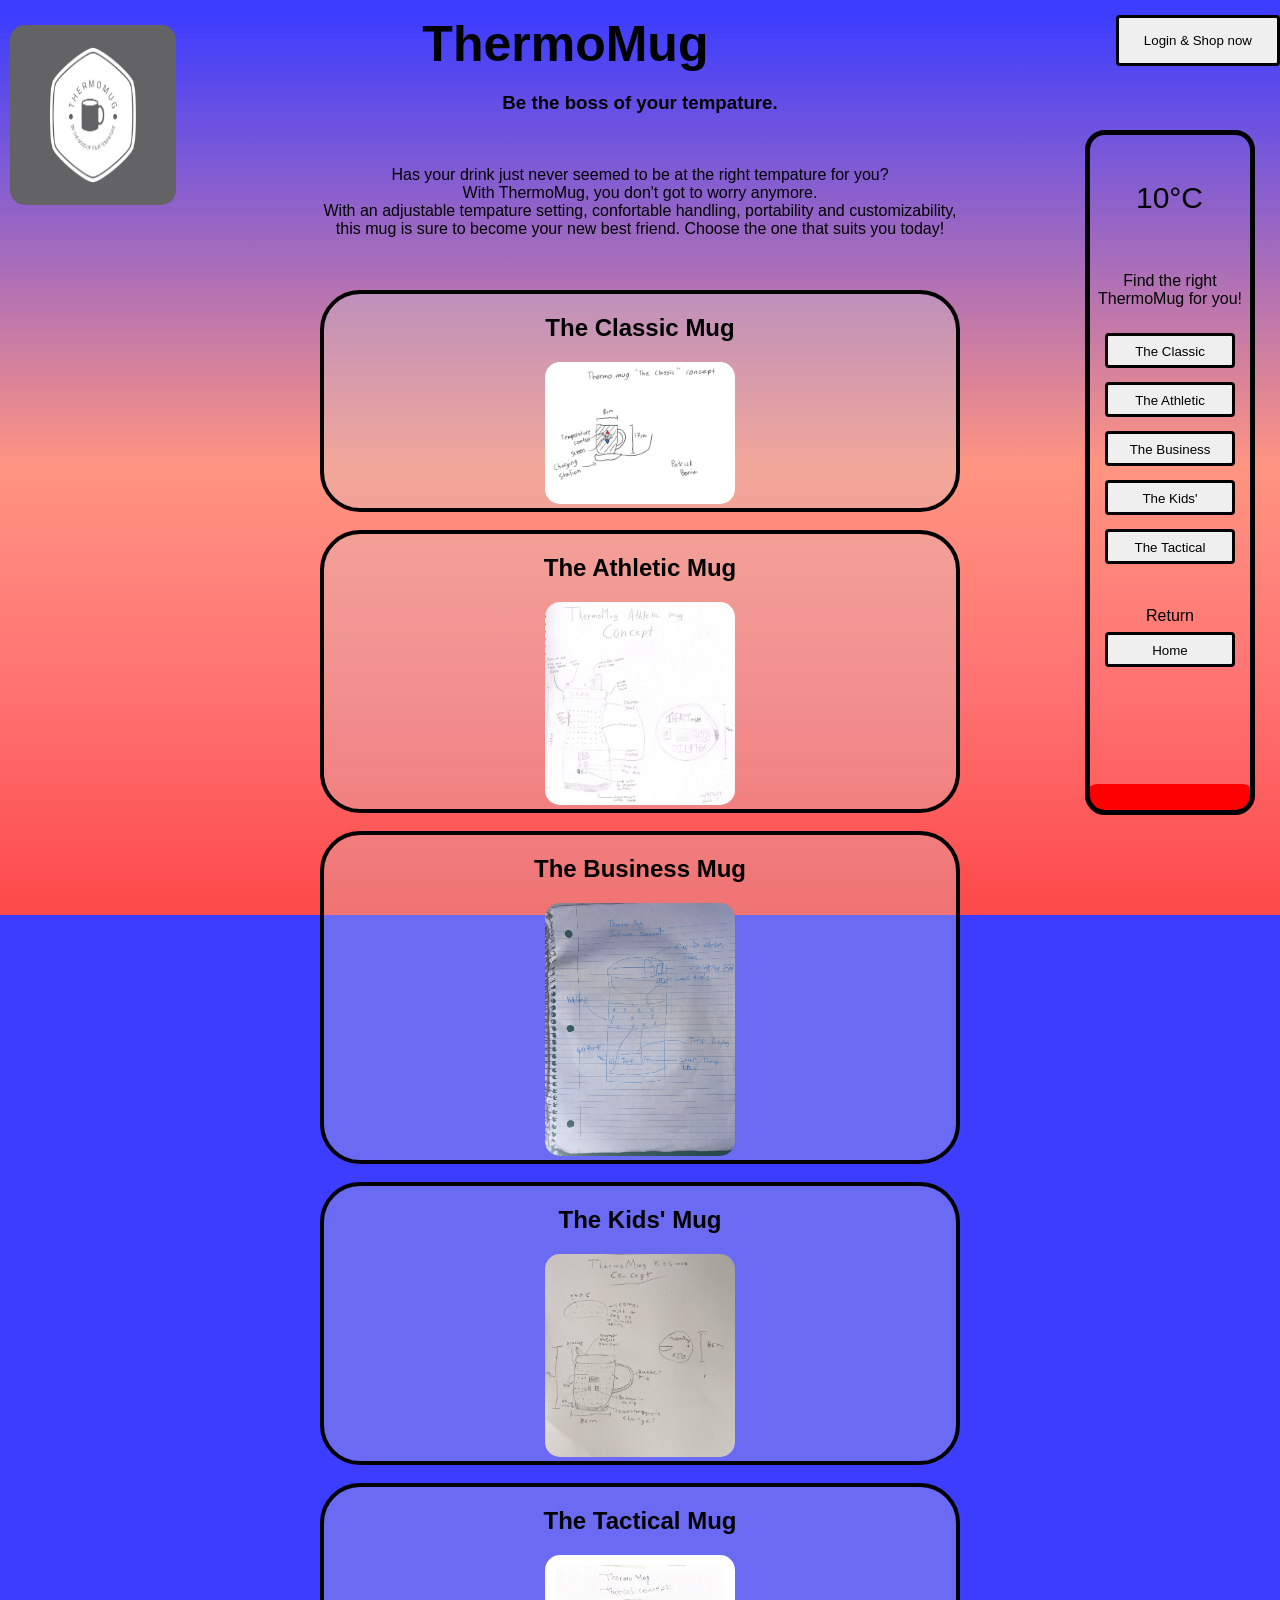
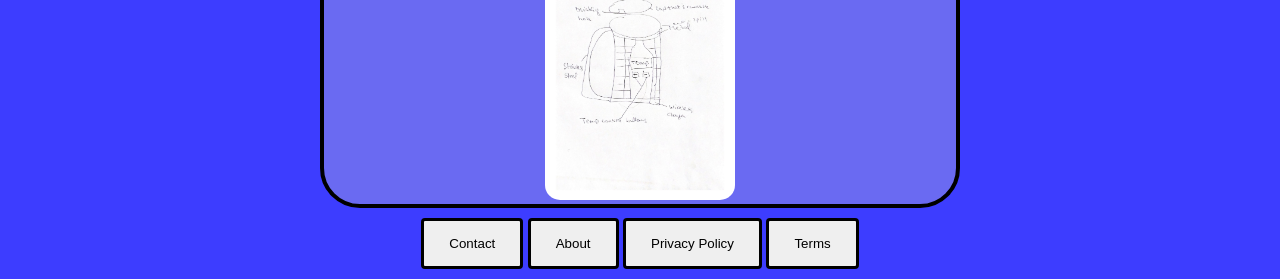
<file: index.html>
<!DOCTYPE html>
<html>
    <head>
        <meta charset="UTF-8">
        <meta name="viewport" content="width=device-width, initial-scale=1.0">
        <link rel="stylesheet" href="style.css">
        <title>ThermoMug | Home</title>
    </head>
    <body>
        <script src="script.js"></script>
        <div id="flash"></div>
        <div style="float:left">
            <img src="Mockups/thermomug-logo.png" style="position:absolute;margin:10px;width:13%;height:20%;">
        </div>
        <button style="float:right" onclick="location.href='login.html'">
            Login & Shop now
        </button>
        <span class="center">
            <h1>ThermoMug</h1>
            <h3>Be the boss of your tempature.</h3>
            <br>
            <p>Has your drink just never seemed to be at the right tempature for you?<br>With ThermoMug, you don't got to worry anymore.<br>With an adjustable tempature setting, confortable handling, portability and customizability,<br>this mug is sure to become your new best friend. Choose the one that suits you today!</p>
        </span>
        <br><br>
        <div class="imgDisplay">
            <center>
                <div class="outline">
                    <h2>The Classic Mug</h2>
                    <a href="product-feature/original.html"><img src="drawings/original.jpg" alt="Add images"></a>
                </div>
                <br>
                <div class="outline">
                    <h2>The Athletic Mug</h2>
                    <a href="product-feature/athletic.html"><img src="drawings/athletic.jpg" alt="Add images"></a>
                </div>
                <br>
                <div class="outline">
                    <h2>The Business Mug</h2>
                    <a href="product-feature/business.html"><img src="drawings/business.jpg" alt="Add images"></a>
                </div>
                <br>
                <div class="outline">
                    <h2>The Kids' Mug</h2>
                    <a href="product-feature/youth.html"><img src="drawings/kids.jpg" alt="Add images"></a>
                </div>
                <br>
                <div class="outline">
                    <h2>The Tactical Mug</h2>
                    <a href="product-feature/tactical.html"><img src="drawings/tactical.jpg" alt="Add images"></a>
                </div>
            </center>
        </div>
        <div class="menuContainer" id="menuContainer">
            <div style="position:absolute;padding:30%;font-size:30px;"; id="tempature">10°C</div>
            <div class="menuBar" id="menuBar">
                <span class="spanCenter">
                    <label>Find the right ThermoMug for you!</label><br><br>
                    <button class="menuButtons" onclick="location.href='product-feature/original.html'">The Classic</button><br>
                    <button class="menuButtons" onclick="location.href='product-feature/athletic.html'">The Athletic</button><br>
                    <button class="menuButtons" onclick="location.href='product-feature/business.html'">The Business</button><br>
                    <button class="menuButtons" onclick="location.href='product-feature/youth.html'">The Kids'</button><br>
                    <button class="menuButtons" onclick="location.href='product-feature/tactical.html'">The Tactical</button><br><br>
                    <br>Return
                    <button class="menuButtons" onclick="location.href='index.html'">Home</a>
                </span>
            </div>
            <div class="thermoLiquid" id="thermoLiquid"></div>
        </div>

        <div class="footButtonsContainer">
            <button class="footButtons" onclick="location.href='info/contact.html'">Contact</button>
            <button class="footButtons" onclick="location.href='info/about.html'">About</button>
            <button class="footButtons" onclick="location.href='info/privacy.html'">Privacy Policy</button>
            <button class="footButtons" onclick="location.href='info/terms.html'">Terms</button>
        </div>
    </body>
</html>

<!--https://stackoverflow.com/questions/31594698/progress-bar-when-scroll-->
</file>
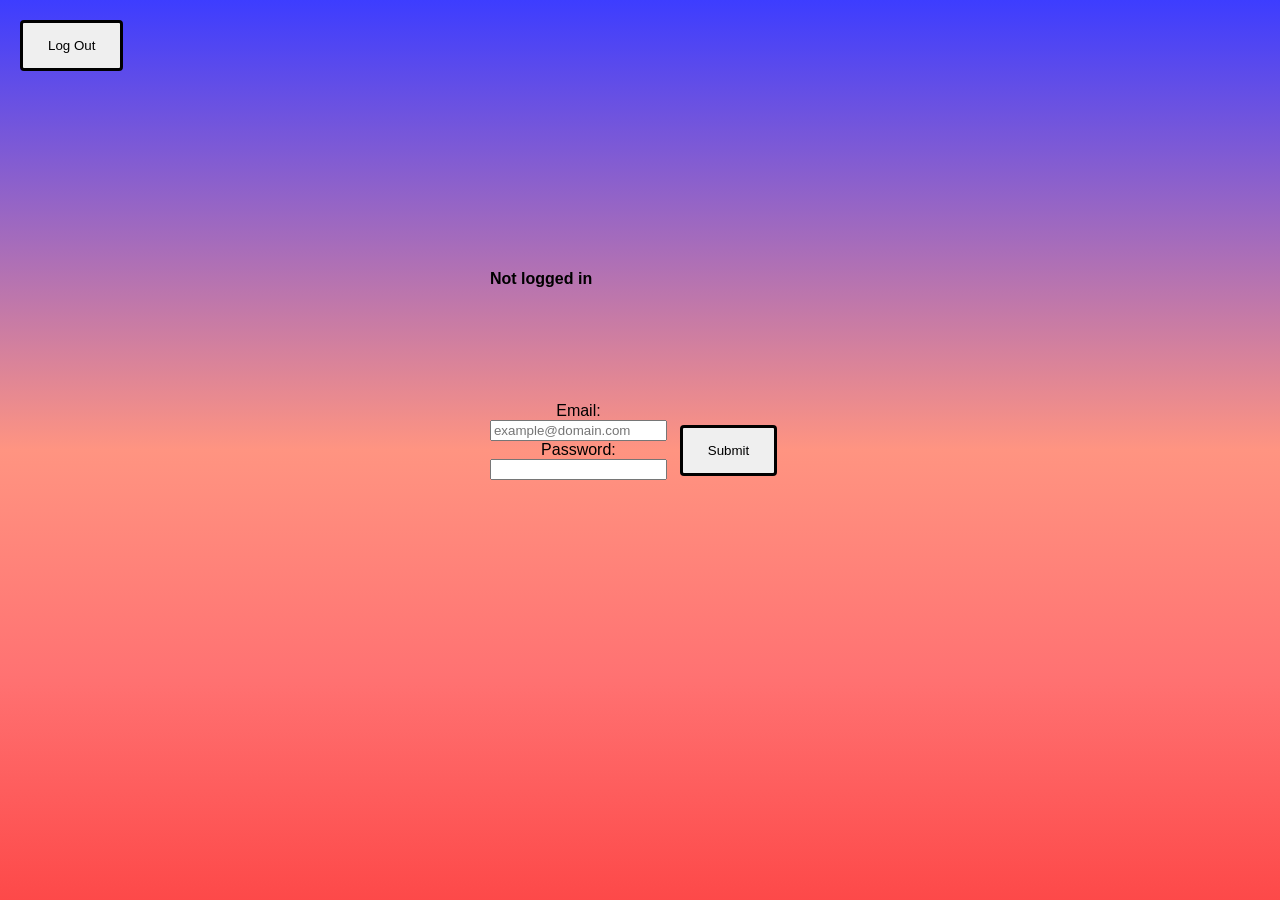
<file: login.html>
<!DOCTYPE html>
<html>
    <head>
        <meta charset="UTF-8">
        <meta name="viewport" content="width=device-width, initial-scale=1.0">
        <link rel="stylesheet" href="style.css">
        <title>ThermoMug | Log In</title>
        <script>
            function initUser(){ //displays username (email) if user is logged in
                if (localStorage.getItem("userEmail")==''||localStorage.getItem("userEmail")==null) {
                    document.getElementById("username").innerHTML = "<b>Not logged in</b>";
                    document.getElementById("logoutButton").style.visibility = "hidden";
                } else {
                    document.getElementById("username").innerHTML = "<b>Logged in as:</b> "+localStorage.getItem("userEmail");
                    document.getElementById("logoutButton").style.visibility = "visible";
                }
            }
        </script>
    </head>
    <body onload="initUser()">
        <script src="script.js"></script>
        <div id="flash"></div>
        <button id="logoutButton" onclick="logout()" style="position:absolute;float:left;margin:20px;">Log Out</button>
        <div class="centerLogin">
            <div><span id="username" style="position:fixed;top:30vh"></span></div>
            <form action="pricing.html" method="post">
                <label for="email">Email:</label><br>
                <input id="emailInput" type="email" name="emailInput" placeholder="example@domain.com"><br>
                <label for="password">Password:</label><br>
                <input id="passwordInput" type="password" name="passwordInput"><br><br>
            </form>
            <button onclick="login()" style="margin:1%">Submit</button>
        </div>
    </body>
</html>
</file>
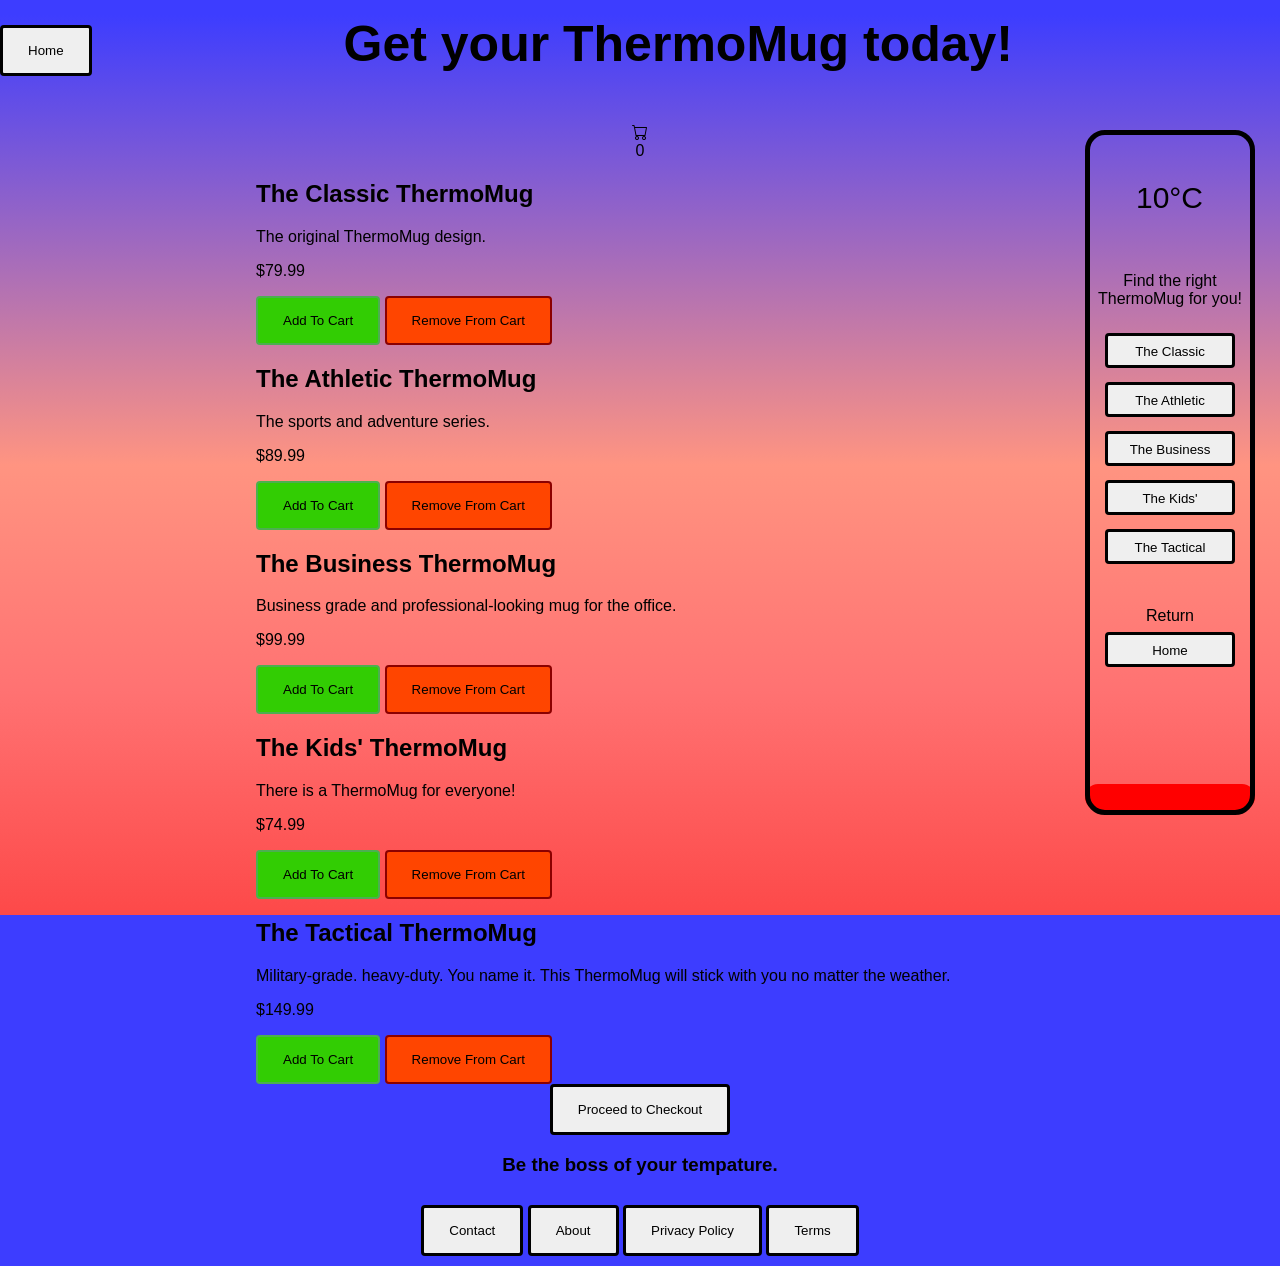
<file: pricing.html>
<!DOCTYPE html>
<html>
    <head>
        <meta charset="UTF-8">
        <meta name="viewport" content="width=device-width, initial-scale=1.0">
        <link rel="stylesheet" href="style.css">
        <link rel="stylesheet" href="https://cdn.jsdelivr.net/npm/bootstrap-icons@1.9.1/font/bootstrap-icons.css">
        <title>ThermoMug | Buy</title>
        <script src="https://ajax.googleapis.com/ajax/libs/jquery/3.6.1/jquery.min.js"></script>
    </head>
    <body>
        <div id="flash"></div>
        <button class="footButtons" onclick="location.href='index.html'" style = "float:left;">Home</button>
        <h1><center>Get your ThermoMug today!</center></h1><br><br>
        <center><div class="cart">
            <i class="bi bi-cart"></i>
            <div id="cartAmount">0</div>
        </div></center>
        <div style="margin-left:20%">
            <div class="card-block">
            <h2 class="card-title">The Classic ThermoMug</h2>
            <p>The original ThermoMug design.</p>
            <p class="card-price">$79.99</p>
            <button class="addButton" id="add-to-cart" onclick="addToCart()">Add To Cart</button>
            <button class="removeButton" id="remove-from-cart" onclick="removeFromCart()">Remove From Cart</button>
            <br>
        </div>
        <div class="card-block">
            <h2 class="card-title">The Athletic ThermoMug</h2>
            <p>The sports and adventure series.</p>
            <p class="card-price">$89.99</p>
            <button class="addButton" id="add-to-cart" onclick="addToCart()">Add To Cart</button>
            <button class="removeButton" id="remove-from-cart" onclick="removeFromCart()">Remove From Cart</button>
            <br>
        </div>
        <div class="card-block">
            <h2 class="card-title">The Business ThermoMug</h2>
            <p>Business grade and professional-looking mug for the office.</p>
            <p class="card-price">$99.99</p>
            <button class="addButton" id="add-to-cart" onclick="addToCart()">Add To Cart</button>
            <button class="removeButton" id="remove-from-cart" onclick="removeFromCart()">Remove From Cart</button>
            <br>
        </div>
        <div class="card-block">
            <h2 class="card-title">The Kids' ThermoMug</h2>
            <p>There is a ThermoMug for everyone!</p>
            <p class="card-price">$74.99</p>
            <button class ="addButton" id="add-to-cart" onclick="addToCart()">Add To Cart</button>
            <button class="removeButton" id="remove-from-cart" onclick="removeFromCart()">Remove From Cart</button>
            <br>
        </div>
        <div class="card-block">
            <h2 class="card-title">The Tactical ThermoMug</h2>
            <p>Military-grade. heavy-duty. You name it. This ThermoMug will stick with you no matter the weather.</p>
            <p class="card-price">$149.99</p>
            <button class ="addButton" id="add-to-cart" onclick="addToCart()">Add To Cart</button>
            <button  class="removeButton" id="remove-from-cart" onclick="removeFromCart()">Remove From Cart</button>
        </div>
        </div>

        <center>
            <button onclick="checkout()">Proceed to Checkout</button>
            <h3>Be the boss of your tempature.</h3>
        </center>

        <div class="menuContainer" id="menuContainer">
            <div style="position:absolute;padding:30%;font-size:30px;"; id="tempature">10°C</div>
            <div class="menuBar" id="menuBar">
                <span class="spanCenter">
                    <label>Find the right ThermoMug for you!</label><br><br>
                    <button class="menuButtons" onclick="location.href='product-feature/original.html'">The Classic</button><br>
                    <button class="menuButtons" onclick="location.href='product-feature/athletic.html'">The Athletic</button><br>
                    <button class="menuButtons" onclick="location.href='product-feature/business.html'">The Business</button><br>
                    <button class="menuButtons" onclick="location.href='product-feature/youth.html'">The Kids'</button><br>
                    <button class="menuButtons" onclick="location.href='product-feature/tactical.html'">The Tactical</button><br><br>
                    <br>Return
                    <button class="menuButtons" onclick="location.href='index.html'">Home</a>
                </span>
            </div>
            <div class="thermoLiquid" id="thermoLiquid"></div>
        </div>
        <div class="footButtonsContainer">
            <button class="footButtons" onclick="location.href='info/contact.html'">Contact</button>
            <button class="footButtons" onclick="location.href='info/about.html'">About</button>
            <button class="footButtons" onclick="location.href='info/privacy.html'">Privacy Policy</button>
            <button class="footButtons" onclick="location.href='info/terms.html'">Terms</button>
        </div>
        <script src="script.js"></script> <!--needs to be at the bottom for the shopping cart to work as intended-->
    </body>
</html>
</file>
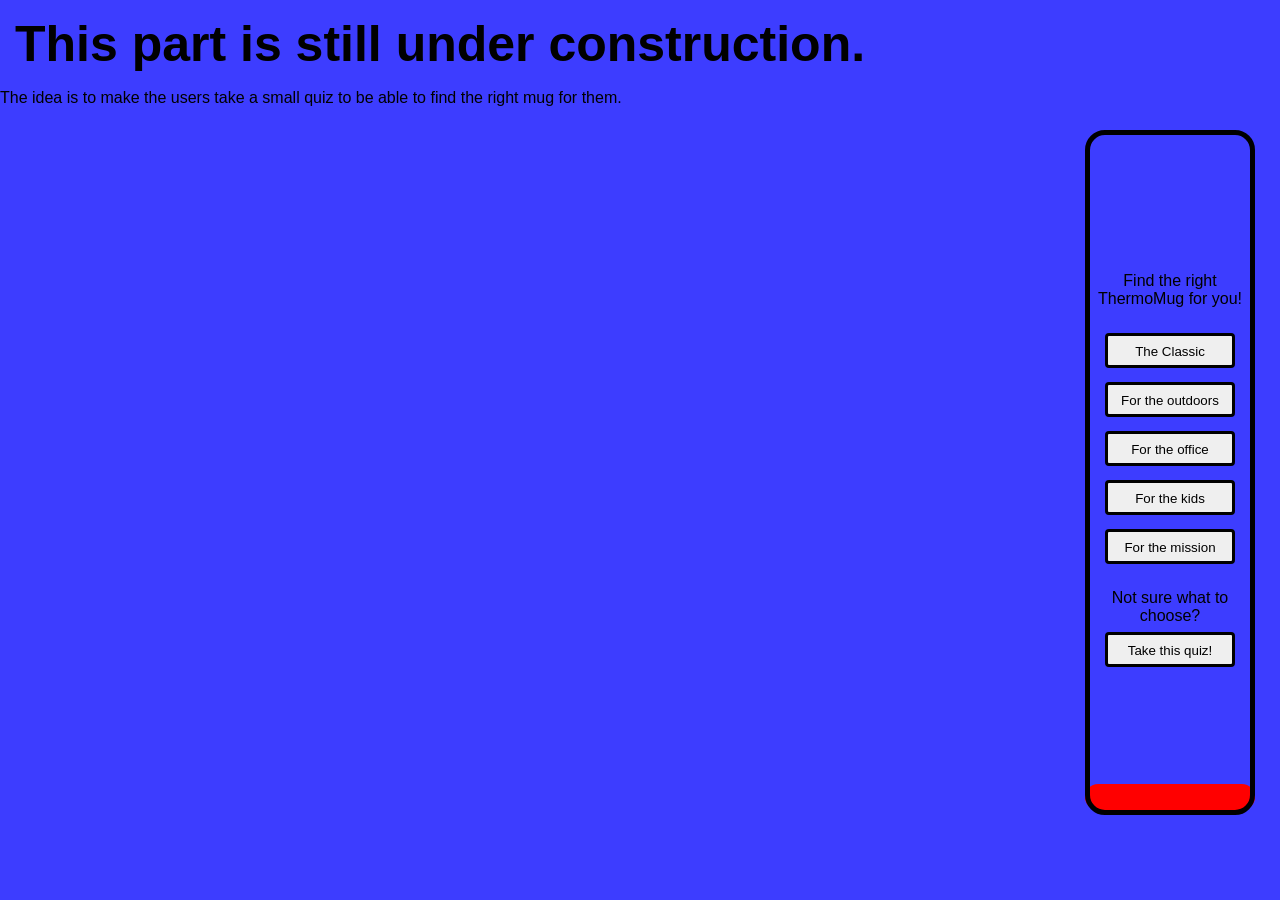
<file: quiz.html>
<!DOCTYPE html>
<html>
    <head>
        <meta charset="UTF-8">
        <meta name="viewport" content="width=device-width, initial-scale=1.0">
        <link rel="stylesheet" href="style.css">
        <title>TermoMug | Quiz</title>
    </head>
    <body>
        <script src="script.js"></script>


        <h1>This part is still under construction.</h1>
        <p>The idea is to make the users take a small quiz to be able to find the right mug for them.</p>


        <div class="menuContainer" id="menuContainer">
            <div style="position:absolute;padding:30%;font-size:30px;"; id="tempature"></div>
            <div class="menuBar" id="menuBar">
                <span class="spanCenter">
                    <label>Find the right ThermoMug for you!</label><br><br>
                    <button class="menuButtons" onclick="location.href='product-feature/original.html'">The Classic</button><br>
                    <button class="menuButtons" onclick="location.href='product-feature/athletic.html'">For the outdoors</button><br>
                    <button class="menuButtons" onclick="location.href='product-feature/business.html'">For the office</button><br>
                    <button class="menuButtons" onclick="location.href='product-feature/youth.html'">For the kids</button><br>
                    <button class="menuButtons" onclick="location.href='product-feature/tactical.html'">For the mission</button><br><br>
                    <label for="quizLink">Not sure what to choose?</label><br>
                    <button class="menuButtons" onclick="location.href='quiz.html'" id="quizLink">Take this quiz!</a><br>
                </span>
            </div>
            <div class="thermoLiquid" id="thermoLiquid"></div>
            <!--<div class="circle"></div> should center in 'spanCenter'?-->
        </div>
    </body>
</html>
</file>
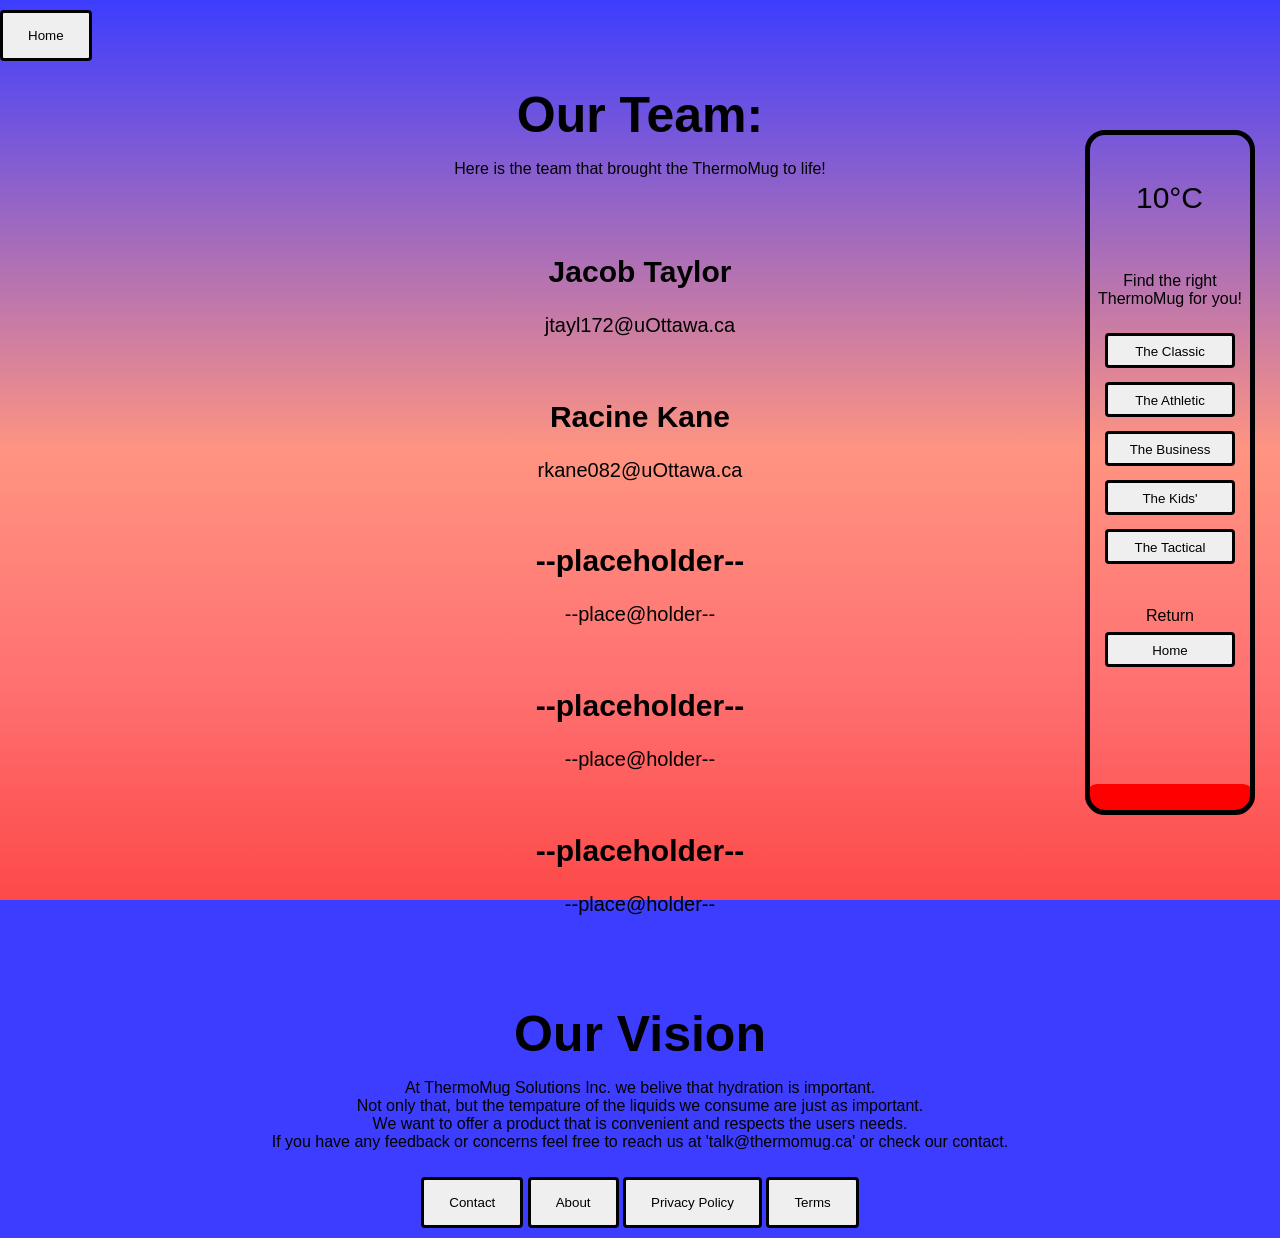
<file: info/about.html>
<!DOCTYPE html>
<html>
    <head>
        <meta charset="UTF-8">
        <meta name="viewport" content="width=device-width, initial-scale=1.0">
        <link rel="stylesheet" href="../style.css">
        <title>ThermoMug | About</title>
    </head>
    <body>
        <script src="../script.js"></script>
        <div id="flash"></div>
        <button class="footButtons" onclick="location.href='../index.html'">Home</button>
        <center>
            <h1>Our Team:</h1>
            <p>Here is the team that brought the ThermoMug to life!</p>
            <br><br>
            <h2 style="font-size:30px">Jacob Taylor</h2>
            <p style="font-size:20px">jtayl172@uOttawa.ca</p>  <!--EVERYONE SHOULD PUT THEIR EMAIL HERE-->
            <br>
            <h2 style="font-size:30px">Racine Kane</h2>
            <p style="font-size:20px">rkane082@uOttawa.ca</p>
            <br>
            <h2 style="font-size:30px">--placeholder--</h2>
            <p style="font-size:20px">--place@holder--</p>
            <br>
            <h2 style="font-size:30px">--placeholder--</h2>
            <p style="font-size:20px">--place@holder--</p>
            <br>
            <h2 style="font-size:30px">--placeholder--</h2>
            <p style="font-size:20px">--place@holder--</p>
            <br><br><br>
            <h1>Our Vision</h1>
            <p>At ThermoMug Solutions Inc. we belive that hydration is important.<br>Not only that, but the tempature of the liquids we consume are just as important.<br>We want to offer a product that is convenient and respects the users needs.<br>If you have any feedback or concerns feel free to reach us at 'talk@thermomug.ca' or check our contact.</p>
        </center>
        <div class="menuContainer" id="menuContainer">
            <div style="position:absolute;padding:30%;font-size:30px;"; id="tempature">10°C</div>
            <div class="menuBar" id="menuBar">
                <span class="spanCenter">
                    <label>Find the right ThermoMug for you!</label><br><br>
                    <button class="menuButtons" onclick="location.href='../product-feature/original.html'">The Classic</button><br>
                    <button class="menuButtons" onclick="location.href='../product-feature/athletic.html'">The Athletic</button><br>
                    <button class="menuButtons" onclick="location.href='../product-feature/business.html'">The Business</button><br>
                    <button class="menuButtons" onclick="location.href='../product-feature/youth.html'">The Kids'</button><br>
                    <button class="menuButtons" onclick="location.href='../product-feature/tactical.html'">The Tactical</button><br><br>
                    <br>Return
                    <button class="menuButtons" onclick="location.href='../index.html'">Home</a>
                </span>
            </div>
            <div class="thermoLiquid" id="thermoLiquid"></div>
        </div>
        <div class="footButtonsContainer">
            <button class="footButtons" onclick="location.href='contact.html'">Contact</button>
            <button class="footButtons" onclick="location.href='about.html'">About</button>
            <button class="footButtons" onclick="location.href='privacy.html'">Privacy Policy</button>
            <button class="footButtons" onclick="location.href='terms.html'">Terms</button>
        </div>
    </body>
</html>
</file>
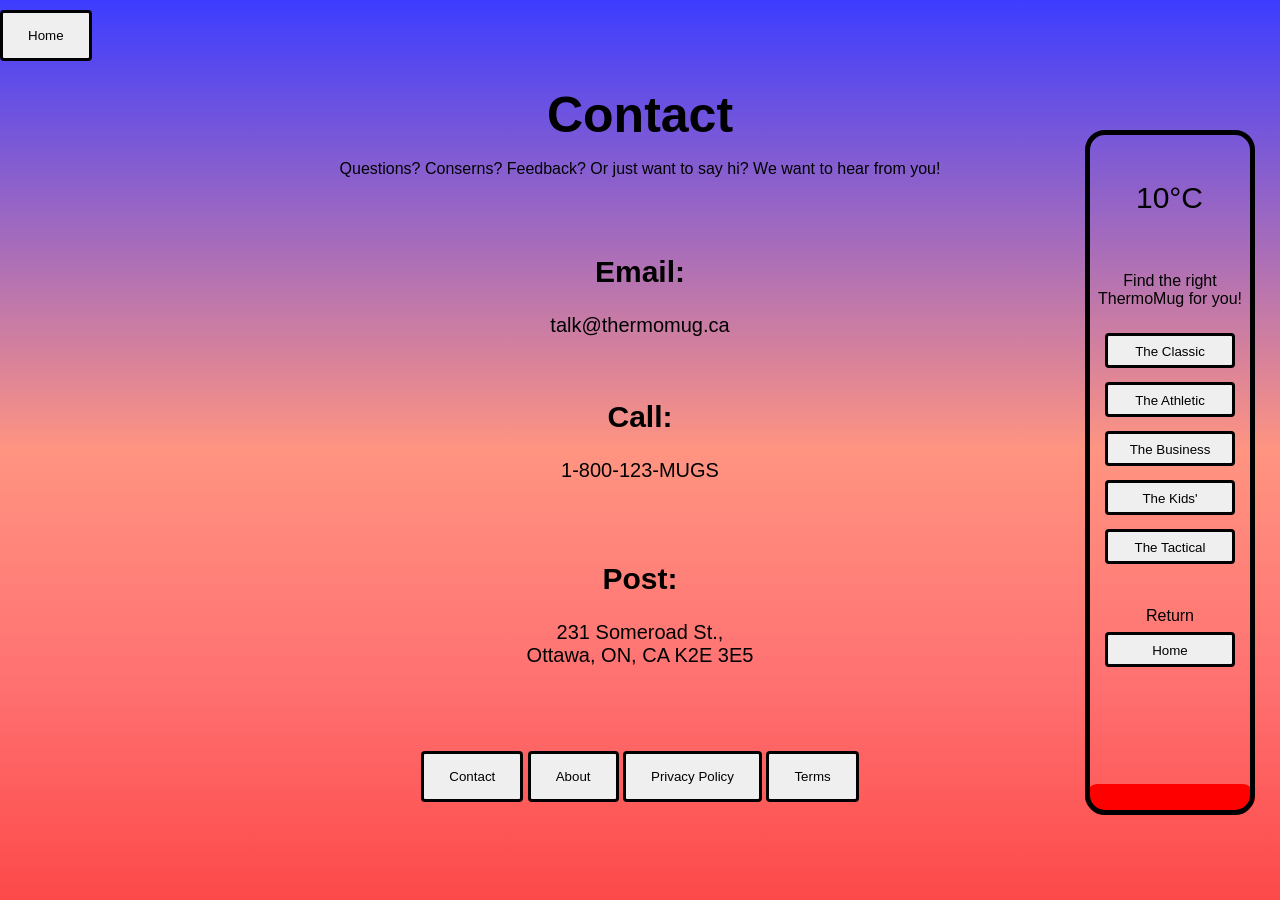
<file: info/contact.html>
<!DOCTYPE html>
<html>
    <head>
        <meta charset="UTF-8">
        <meta name="viewport" content="width=device-width, initial-scale=1.0">
        <link rel="stylesheet" href="../style.css">
        <title>ThermoMug | Contact</title>
    </head>
    <body>
        <script src="../script.js"></script>
        <div id="flash"></div>
        <button class="footButtons" onclick="location.href='../index.html'">Home</button>
        <center>
            <h1>Contact</h1>
            <p>Questions? Conserns? Feedback? Or just want to say hi? We want to hear from you!</p>
            <br><br>
            <h2 style="font-size:30px">Email:</h2>
            <p style="font-size:20px">talk@thermomug.ca</p>
            <br>
            <h2 style="font-size:30px">Call:</h2>
            <p style="font-size:20px">1-800-123-MUGS</p>
            <br><br>
            <h2 style="font-size:30px">Post:</h2>
            <p style="font-size:20px">231 Someroad St.,<br>Ottawa, ON, CA K2E 3E5</p>
            <br><br><br>
        </center>
        <div class="menuContainer" id="menuContainer">
            <div style="position:absolute;padding:30%;font-size:30px;"; id="tempature">10°C</div>
            <div class="menuBar" id="menuBar">
                <span class="spanCenter">
                    <label>Find the right ThermoMug for you!</label><br><br>
                    <button class="menuButtons" onclick="location.href='../product-feature/original.html'">The Classic</button><br>
                    <button class="menuButtons" onclick="location.href='../product-feature/athletic.html'">The Athletic</button><br>
                    <button class="menuButtons" onclick="location.href='../product-feature/business.html'">The Business</button><br>
                    <button class="menuButtons" onclick="location.href='../product-feature/youth.html'">The Kids'</button><br>
                    <button class="menuButtons" onclick="location.href='../product-feature/tactical.html'">The Tactical</button><br><br>
                    <br>Return
                    <button class="menuButtons" onclick="location.href='../index.html'">Home</a>
                </span>
            </div>
            <div class="thermoLiquid" id="thermoLiquid"></div>
        </div>
        <div class="footButtonsContainer">
            <button class="footButtons" onclick="location.href='contact.html'">Contact</button>
            <button class="footButtons" onclick="location.href='about.html'">About</button>
            <button class="footButtons" onclick="location.href='privacy.html'">Privacy Policy</button>
            <button class="footButtons" onclick="location.href='terms.html'">Terms</button>
        </div>
    </body>
</html>
</file>
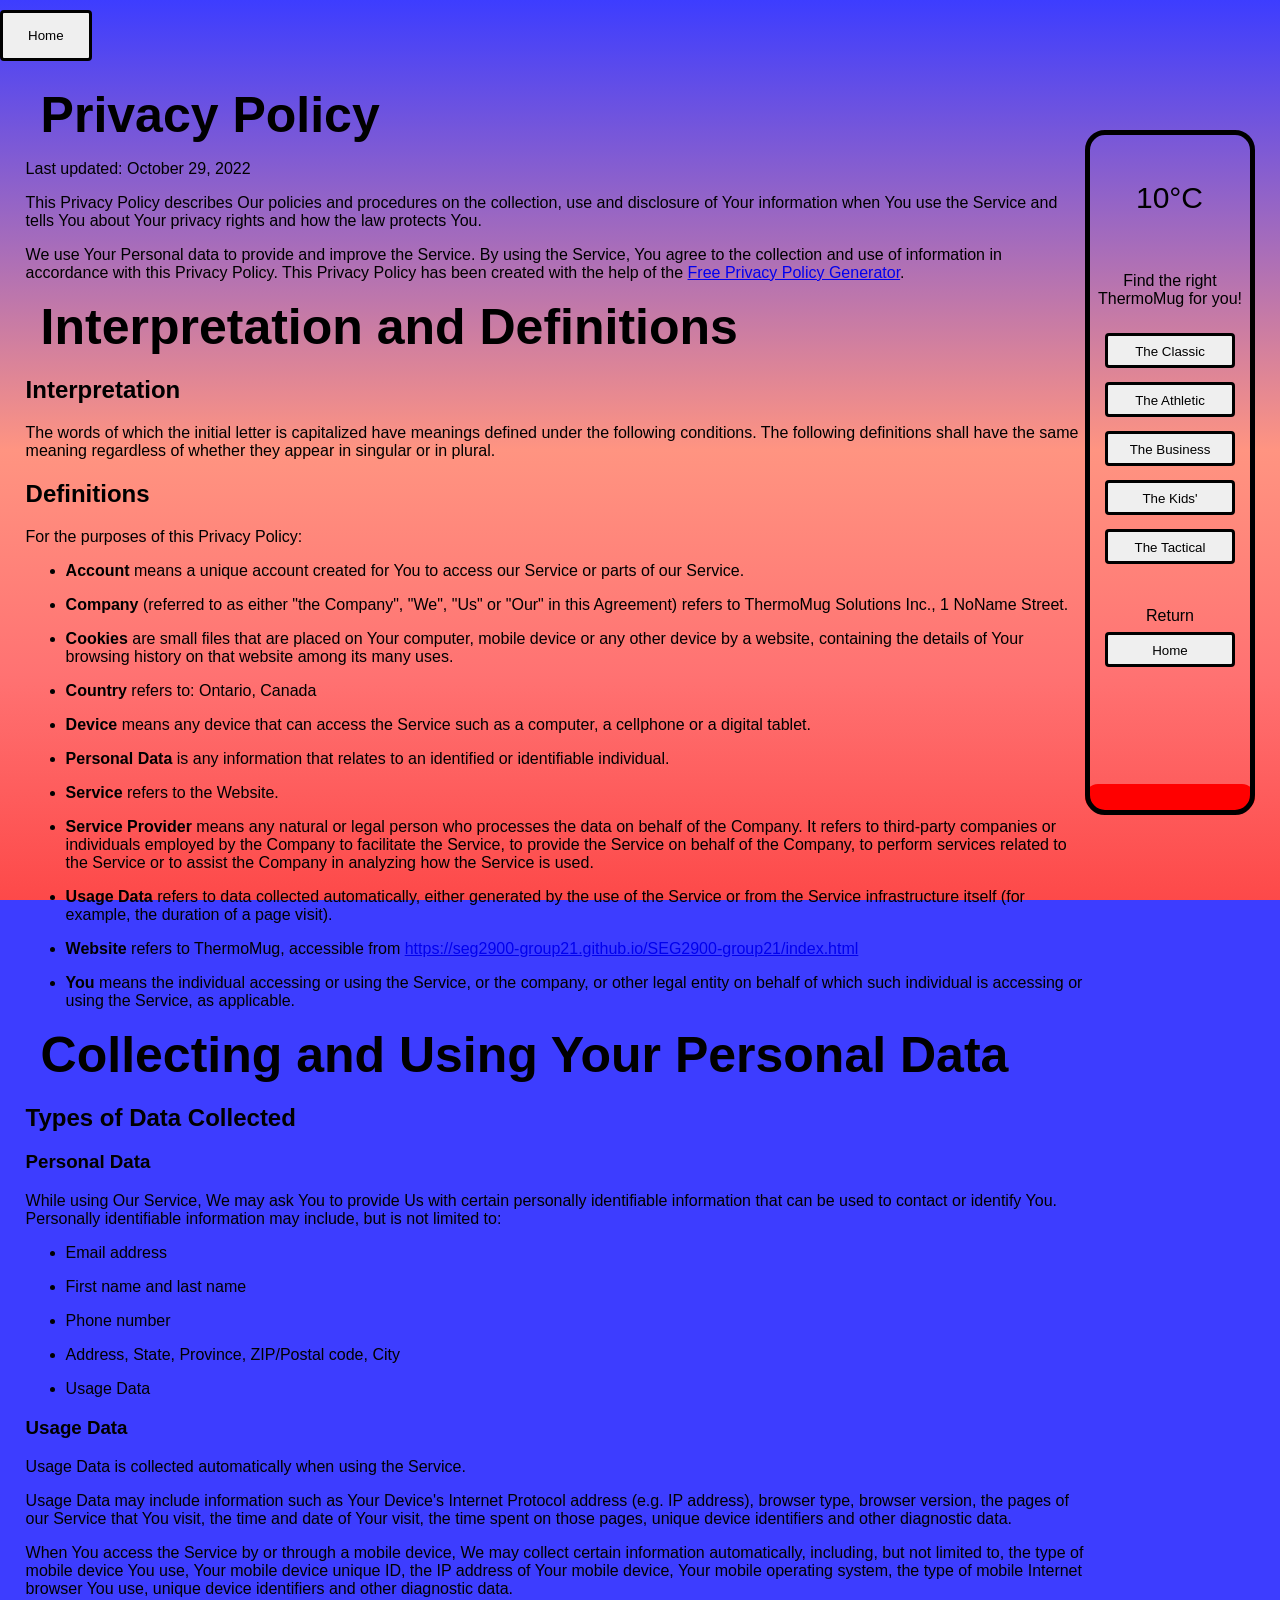
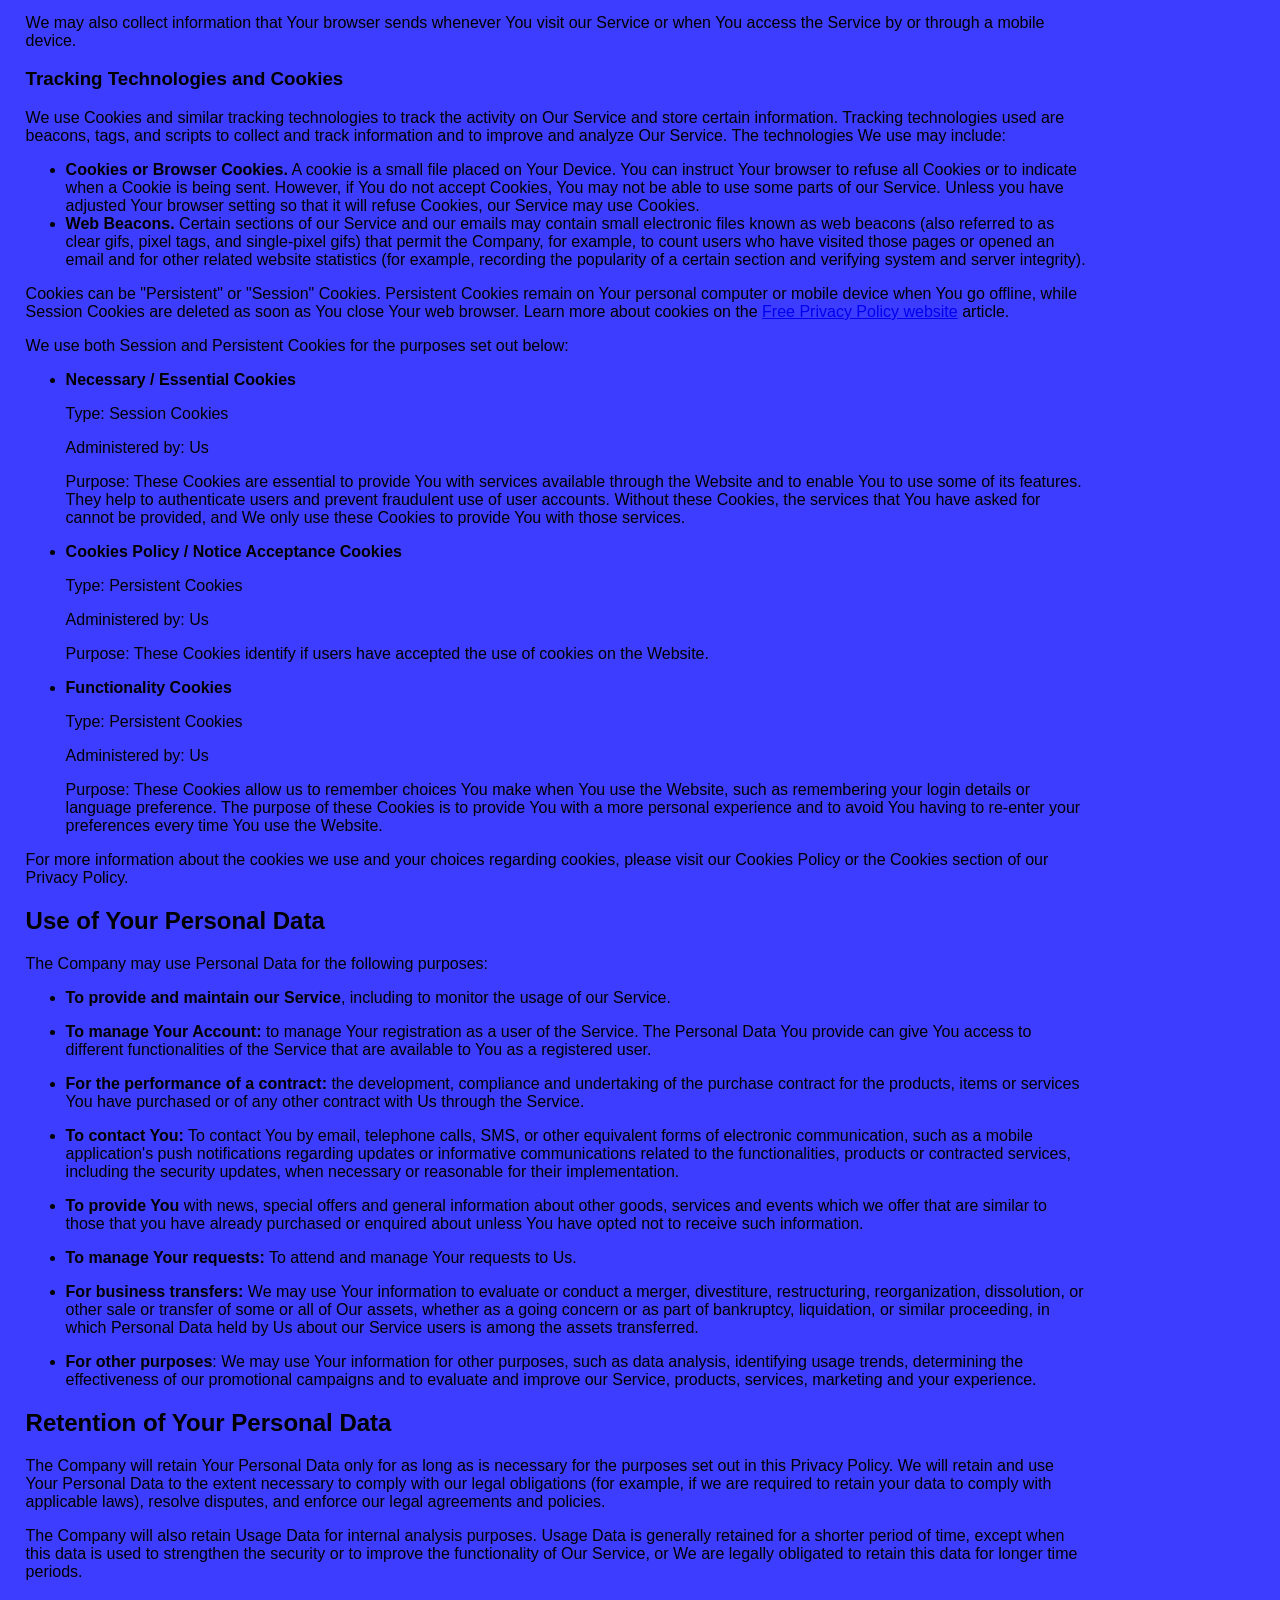
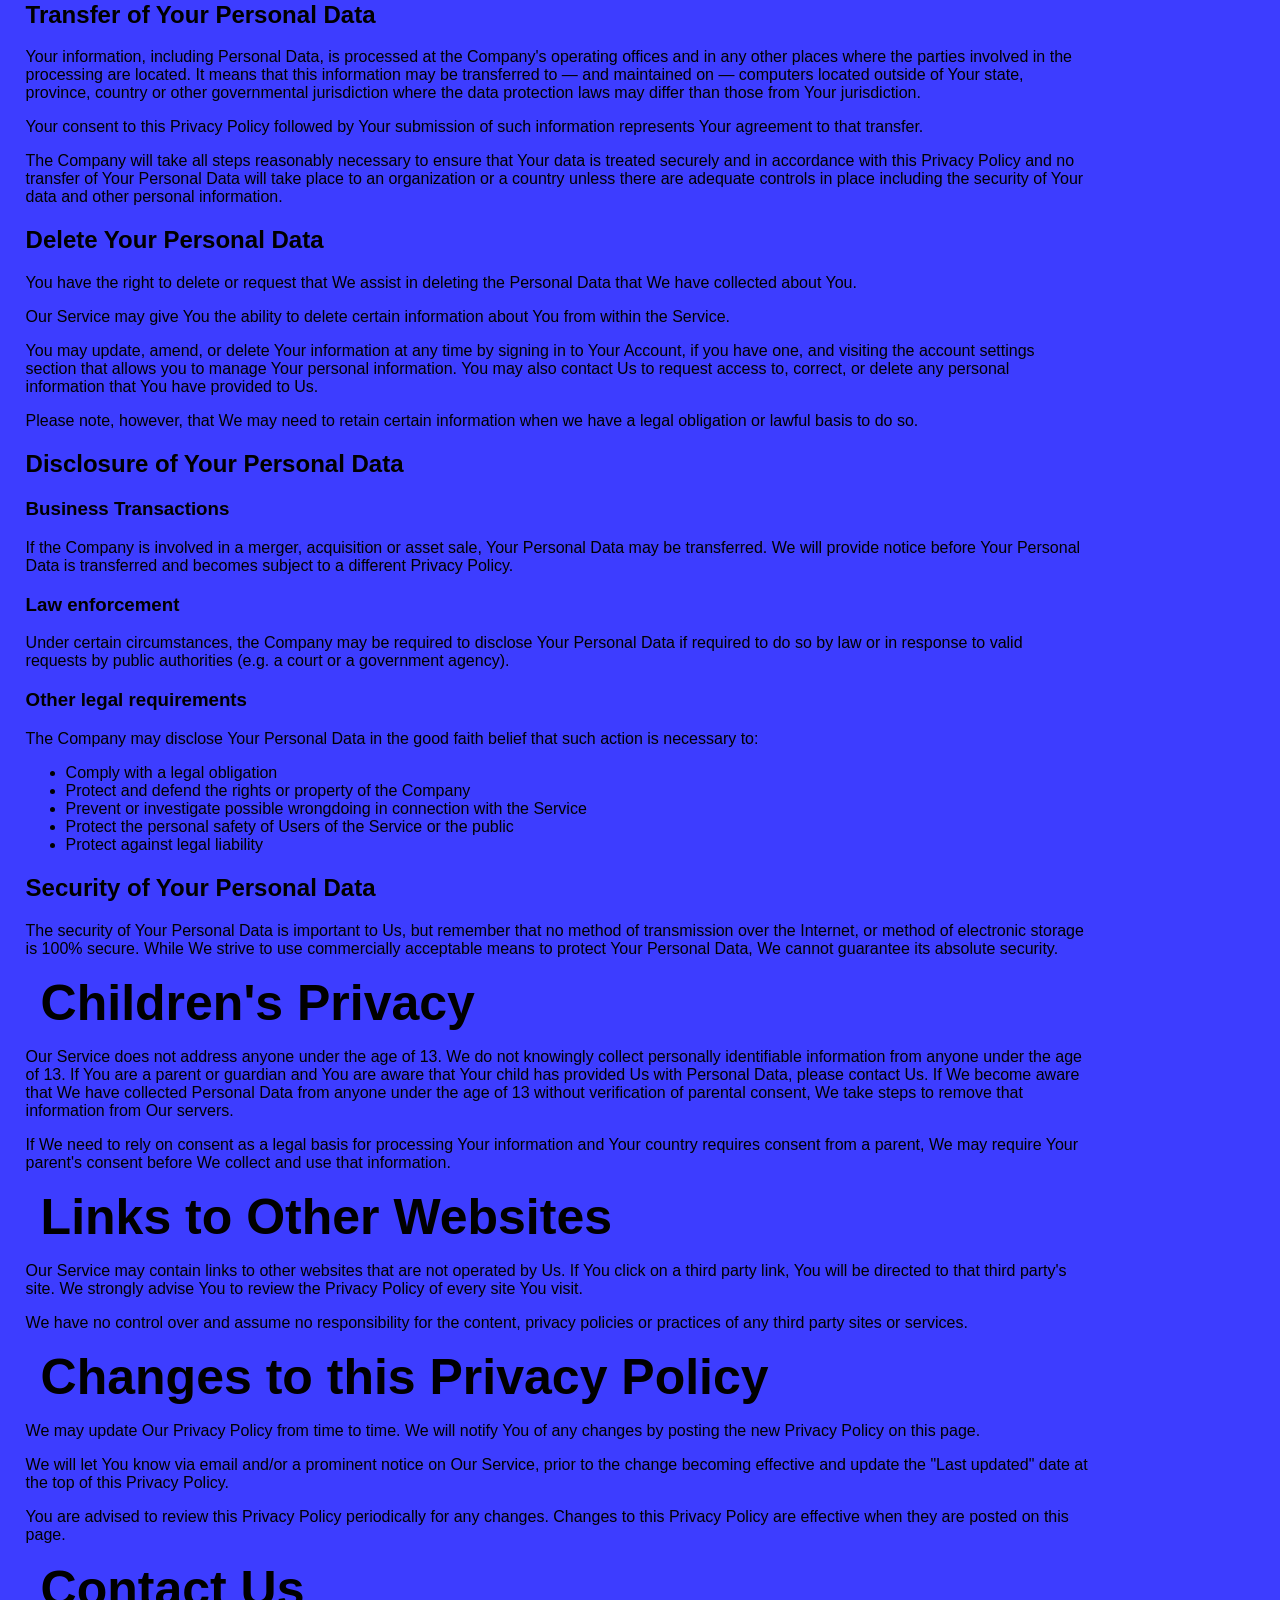
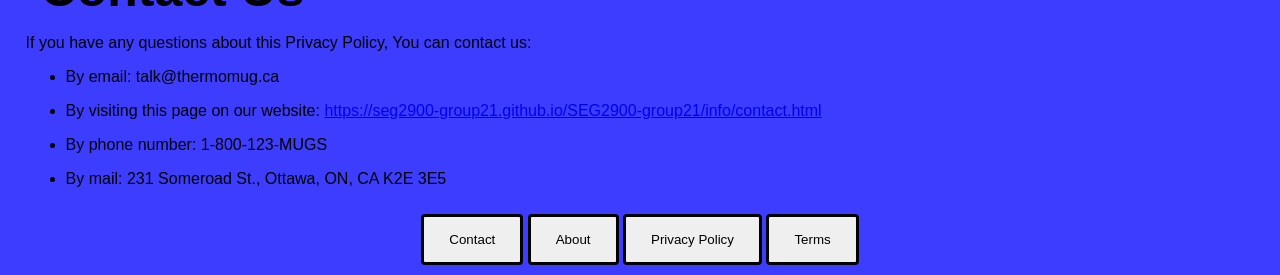
<file: info/privacy.html>
<!DOCTYPE html>
<html>
    <head>
        <meta charset="UTF-8">
        <meta name="viewport" content="width=device-width, initial-scale=1.0">
        <link rel="stylesheet" href="../style.css">
        <title>TermoMug | Privacy</title>
    </head>
    <body>
        <script src="../script.js"></script>
        <div id="flash"></div>
        <button class="footButtons" onclick="location.href='../index.html'">Home</button>

        <div class="policy">
       <!-- Site used for the privacy policy : https://app.freeprivacypolicy.com/ -->
        <h1>Privacy Policy</h1>
        <p>Last updated: October 29, 2022</p>
        <p>This Privacy Policy describes Our policies and procedures on the collection, use and disclosure of Your information when You use the Service and tells You about Your privacy rights and how the law protects You.</p>
        <p>We use Your Personal data to provide and improve the Service. By using the Service, You agree to the collection and use of information in accordance with this Privacy Policy. This Privacy Policy has been created with the help of the <a href="https://www.freeprivacypolicy.com/free-privacy-policy-generator/" target="_blank">Free Privacy Policy Generator</a>.</p>
        <h1>Interpretation and Definitions</h1>
        <h2>Interpretation</h2>
        <p>The words of which the initial letter is capitalized have meanings defined under the following conditions. The following definitions shall have the same meaning regardless of whether they appear in singular or in plural.</p>
        <h2>Definitions</h2>
        <p>For the purposes of this Privacy Policy:</p>
        <ul>
            <li> <p><strong>Account</strong> means a unique account created for You to access our Service or parts of our Service.</p> </li>
            <li> <p><strong>Company</strong> (referred to as either &quot;the Company&quot;, &quot;We&quot;, &quot;Us&quot; or &quot;Our&quot; in this Agreement) refers to ThermoMug Solutions Inc., 1 NoName Street.</p></li>
            <li> <p><strong>Cookies</strong> are small files that are placed on Your computer, mobile device or any other device by a website, containing the details of Your browsing history on that website among its many uses.</p></li>
            <li> <p><strong>Country</strong> refers to: Ontario,  Canada</p> </li>
            <li> <p><strong>Device</strong> means any device that can access the Service such as a computer, a cellphone or a digital tablet.</p></li>
            <li><p><strong>Personal Data</strong> is any information that relates to an identified or identifiable individual.</p></li>
            <li><p><strong>Service</strong> refers to the Website.</p></li>
            <li><p><strong>Service Provider</strong> means any natural or legal person who processes the data on behalf of the Company. It refers to third-party companies or individuals employed by the Company to facilitate the Service, to provide the Service on behalf of the Company, to perform services related to the Service or to assist the Company in analyzing how the Service is used.</p></li>
            <li><p><strong>Usage Data</strong> refers to data collected automatically, either generated by the use of the Service or from the Service infrastructure itself (for example, the duration of a page visit).</p></li>
            <li><p><strong>Website</strong> refers to ThermoMug, accessible from <a href="https://seg2900-group21.github.io/SEG2900-group21/index.html" rel="external nofollow noopener" target="_blank">https://seg2900-group21.github.io/SEG2900-group21/index.html</a></p></li>
            <li><p><strong>You</strong> means the individual accessing or using the Service, or the company, or other legal entity on behalf of which such individual is accessing or using the Service, as applicable.</p></li>
        </ul>
        <h1>Collecting and Using Your Personal Data</h1>
        <h2>Types of Data Collected</h2>
        <h3>Personal Data</h3>
        <p>While using Our Service, We may ask You to provide Us with certain personally identifiable information that can be used to contact or identify You. Personally identifiable information may include, but is not limited to:</p>
        <ul>
            <li> <p>Email address</p></li>
            <li><p>First name and last name</p></li>
            <li><p>Phone number</p></li>
            <li><p>Address, State, Province, ZIP/Postal code, City</p></li>
            <li><p>Usage Data</p></li>
        </ul>
        <h3>Usage Data</h3>
        <p>Usage Data is collected automatically when using the Service.</p>
        <p>Usage Data may include information such as Your Device's Internet Protocol address (e.g. IP address), browser type, browser version, the pages of our Service that You visit, the time and date of Your visit, the time spent on those pages, unique device identifiers and other diagnostic data.</p>
        <p>When You access the Service by or through a mobile device, We may collect certain information automatically, including, but not limited to, the type of mobile device You use, Your mobile device unique ID, the IP address of Your mobile device, Your mobile operating system, the type of mobile Internet browser You use, unique device identifiers and other diagnostic data.</p>
        <p>We may also collect information that Your browser sends whenever You visit our Service or when You access the Service by or through a mobile device.</p>
        <h3>Tracking Technologies and Cookies</h3>
        <p>We use Cookies and similar tracking technologies to track the activity on Our Service and store certain information. Tracking technologies used are beacons, tags, and scripts to collect and track information and to improve and analyze Our Service. The technologies We use may include:</p>
        <ul>
            <li><strong>Cookies or Browser Cookies.</strong> A cookie is a small file placed on Your Device. You can instruct Your browser to refuse all Cookies or to indicate when a Cookie is being sent. However, if You do not accept Cookies, You may not be able to use some parts of our Service. Unless you have adjusted Your browser setting so that it will refuse Cookies, our Service may use Cookies.</li>
            <li><strong>Web Beacons.</strong> Certain sections of our Service and our emails may contain small electronic files known as web beacons (also referred to as clear gifs, pixel tags, and single-pixel gifs) that permit the Company, for example, to count users who have visited those pages or opened an email and for other related website statistics (for example, recording the popularity of a certain section and verifying system and server integrity).</li>
        </ul>
        <p>Cookies can be &quot;Persistent&quot; or &quot;Session&quot; Cookies. Persistent Cookies remain on Your personal computer or mobile device when You go offline, while Session Cookies are deleted as soon as You close Your web browser. Learn more about cookies on the <a href="https://www.freeprivacypolicy.com/blog/sample-privacy-policy-template/#Use_Of_Cookies_And_Tracking" target="_blank">Free Privacy Policy website</a> article.</p>
        <p>We use both Session and Persistent Cookies for the purposes set out below:</p>
        <ul>
            <li><p><strong>Necessary / Essential Cookies</strong></p>
                <p>Type: Session Cookies</p>
                <p>Administered by: Us</p>
                <p>Purpose: These Cookies are essential to provide You with services available through the Website and to enable You to use some of its features. They help to authenticate users and prevent fraudulent use of user accounts. Without these Cookies, the services that You have asked for cannot be provided, and We only use these Cookies to provide You with those services.</p></li>
            <li><p><strong>Cookies Policy / Notice Acceptance Cookies</strong></p>
                <p>Type: Persistent Cookies</p>
                <p>Administered by: Us</p>
                <p>Purpose: These Cookies identify if users have accepted the use of cookies on the Website.</p></li>
            <li><p><strong>Functionality Cookies</strong></p>
                <p>Type: Persistent Cookies</p>
                <p>Administered by: Us</p>
                <p>Purpose: These Cookies allow us to remember choices You make when You use the Website, such as remembering your login details or language preference. The purpose of these Cookies is to provide You with a more personal experience and to avoid You having to re-enter your preferences every time You use the Website.</p></li>
        </ul>
        <p>For more information about the cookies we use and your choices regarding cookies, please visit our Cookies Policy or the Cookies section of our Privacy Policy.</p>
        <h2>Use of Your Personal Data</h2>
        <p>The Company may use Personal Data for the following purposes:</p>
        <ul>
            <li><p><strong>To provide and maintain our Service</strong>, including to monitor the usage of our Service.</p></li>
            <li><p><strong>To manage Your Account:</strong> to manage Your registration as a user of the Service. The Personal Data You provide can give You access to different functionalities of the Service that are available to You as a registered user.</p></li>
            <li><p><strong>For the performance of a contract:</strong> the development, compliance and undertaking of the purchase contract for the products, items or services You have purchased or of any other contract with Us through the Service.</p></li>
            <li><p><strong>To contact You:</strong> To contact You by email, telephone calls, SMS, or other equivalent forms of electronic communication, such as a mobile application's push notifications regarding updates or informative communications related to the functionalities, products or contracted services, including the security updates, when necessary or reasonable for their implementation.</p></li>
            <li><p><strong>To provide You</strong> with news, special offers and general information about other goods, services and events which we offer that are similar to those that you have already purchased or enquired about unless You have opted not to receive such information.</p></li>
            <li><p><strong>To manage Your requests:</strong> To attend and manage Your requests to Us.</p></li>
            <li><p><strong>For business transfers:</strong> We may use Your information to evaluate or conduct a merger, divestiture, restructuring, reorganization, dissolution, or other sale or transfer of some or all of Our assets, whether as a going concern or as part of bankruptcy, liquidation, or similar proceeding, in which Personal Data held by Us about our Service users is among the assets transferred.</p></li>
            <li><p><strong>For other purposes</strong>: We may use Your information for other purposes, such as data analysis, identifying usage trends, determining the effectiveness of our promotional campaigns and to evaluate and improve our Service, products, services, marketing and your experience.</p></li></ul>
        <h2>Retention of Your Personal Data</h2>
        <p>The Company will retain Your Personal Data only for as long as is necessary for the purposes set out in this Privacy Policy. We will retain and use Your Personal Data to the extent necessary to comply with our legal obligations (for example, if we are required to retain your data to comply with applicable laws), resolve disputes, and enforce our legal agreements and policies.</p>
        <p>The Company will also retain Usage Data for internal analysis purposes. Usage Data is generally retained for a shorter period of time, except when this data is used to strengthen the security or to improve the functionality of Our Service, or We are legally obligated to retain this data for longer time periods.</p>
        <h2>Transfer of Your Personal Data</h2>
        <p>Your information, including Personal Data, is processed at the Company's operating offices and in any other places where the parties involved in the processing are located. It means that this information may be transferred to — and maintained on — computers located outside of Your state, province, country or other governmental jurisdiction where the data protection laws may differ than those from Your jurisdiction.</p>
        <p>Your consent to this Privacy Policy followed by Your submission of such information represents Your agreement to that transfer.</p>
        <p>The Company will take all steps reasonably necessary to ensure that Your data is treated securely and in accordance with this Privacy Policy and no transfer of Your Personal Data will take place to an organization or a country unless there are adequate controls in place including the security of Your data and other personal information.</p>
        <h2>Delete Your Personal Data</h2>
        <p>You have the right to delete or request that We assist in deleting the Personal Data that We have collected about You.</p>
        <p>Our Service may give You the ability to delete certain information about You from within the Service.</p>
        <p>You may update, amend, or delete Your information at any time by signing in to Your Account, if you have one, and visiting the account settings section that allows you to manage Your personal information. You may also contact Us to request access to, correct, or delete any personal information that You have provided to Us.</p>
        <p>Please note, however, that We may need to retain certain information when we have a legal obligation or lawful basis to do so.</p>
        <h2>Disclosure of Your Personal Data</h2>
        <h3>Business Transactions</h3>
        <p>If the Company is involved in a merger, acquisition or asset sale, Your Personal Data may be transferred. We will provide notice before Your Personal Data is transferred and becomes subject to a different Privacy Policy.</p>
        <h3>Law enforcement</h3>
        <p>Under certain circumstances, the Company may be required to disclose Your Personal Data if required to do so by law or in response to valid requests by public authorities (e.g. a court or a government agency).</p>
        <h3>Other legal requirements</h3>
        <p>The Company may disclose Your Personal Data in the good faith belief that such action is necessary to:</p>
        <ul>
            <li>Comply with a legal obligation</li>
            <li>Protect and defend the rights or property of the Company</li>
            <li>Prevent or investigate possible wrongdoing in connection with the Service</li>
            <li>Protect the personal safety of Users of the Service or the public</li>
            <li>Protect against legal liability</li>
        </ul>
        <h2>Security of Your Personal Data</h2>
        <p>The security of Your Personal Data is important to Us, but remember that no method of transmission over the Internet, or method of electronic storage is 100% secure. While We strive to use commercially acceptable means to protect Your Personal Data, We cannot guarantee its absolute security.</p>
        <h1>Children's Privacy</h1>
        <p>Our Service does not address anyone under the age of 13. We do not knowingly collect personally identifiable information from anyone under the age of 13. If You are a parent or guardian and You are aware that Your child has provided Us with Personal Data, please contact Us. If We become aware that We have collected Personal Data from anyone under the age of 13 without verification of parental consent, We take steps to remove that information from Our servers.</p>
        <p>If We need to rely on consent as a legal basis for processing Your information and Your country requires consent from a parent, We may require Your parent's consent before We collect and use that information.</p>
        <h1>Links to Other Websites</h1>
        <p>Our Service may contain links to other websites that are not operated by Us. If You click on a third party link, You will be directed to that third party's site. We strongly advise You to review the Privacy Policy of every site You visit.</p>
        <p>We have no control over and assume no responsibility for the content, privacy policies or practices of any third party sites or services.</p>
        <h1>Changes to this Privacy Policy</h1>
        <p>We may update Our Privacy Policy from time to time. We will notify You of any changes by posting the new Privacy Policy on this page.</p>
        <p>We will let You know via email and/or a prominent notice on Our Service, prior to the change becoming effective and update the &quot;Last updated&quot; date at the top of this Privacy Policy.</p>
        <p>You are advised to review this Privacy Policy periodically for any changes. Changes to this Privacy Policy are effective when they are posted on this page.</p>
        <h1>Contact Us</h1>
        <p>If you have any questions about this Privacy Policy, You can contact us:</p>
        <ul>
            <li><p>By email: talk@thermomug.ca</p></li>
            <li><p>By visiting this page on our website: <a href="https://seg2900-group21.github.io/SEG2900-group21/info/contact.html" rel="external nofollow noopener" target="_blank">https://seg2900-group21.github.io/SEG2900-group21/info/contact.html</a></p></li>
            <li><p>By phone number: 1-800-123-MUGS</p></li>
            <li><p>By mail: 231 Someroad St., Ottawa, ON, CA K2E 3E5</p></li>
        </ul>
        </div>

        <div class="menuContainer" id="menuContainer">
            <div style="position:absolute;padding:30%;font-size:30px;"; id="tempature">10°C</div>
            <div class="menuBar" id="menuBar">
                <span class="spanCenter">
                    <label>Find the right ThermoMug for you!</label><br><br>
                    <button class="menuButtons" onclick="location.href='../product-feature/original.html'">The Classic</button><br>
                    <button class="menuButtons" onclick="location.href='../product-feature/athletic.html'">The Athletic</button><br>
                    <button class="menuButtons" onclick="location.href='../product-feature/business.html'">The Business</button><br>
                    <button class="menuButtons" onclick="location.href='../product-feature/youth.html'">The Kids'</button><br>
                    <button class="menuButtons" onclick="location.href='../product-feature/tactical.html'">The Tactical</button><br><br>
                    <br>Return
                    <button class="menuButtons" onclick="location.href='../index.html'">Home</a>
                </span>
            </div>
            <div class="thermoLiquid" id="thermoLiquid"></div>
        </div>
        <div class="footButtonsContainer">
            <button class="footButtons" onclick="location.href='contact.html'">Contact</button>
            <button class="footButtons" onclick="location.href='about.html'">About</button>
            <button class="footButtons" onclick="location.href='privacy.html'">Privacy Policy</button>
            <button class="footButtons" onclick="location.href='terms.html'">Terms</button>
        </div>
    </body>
</html>
</file>
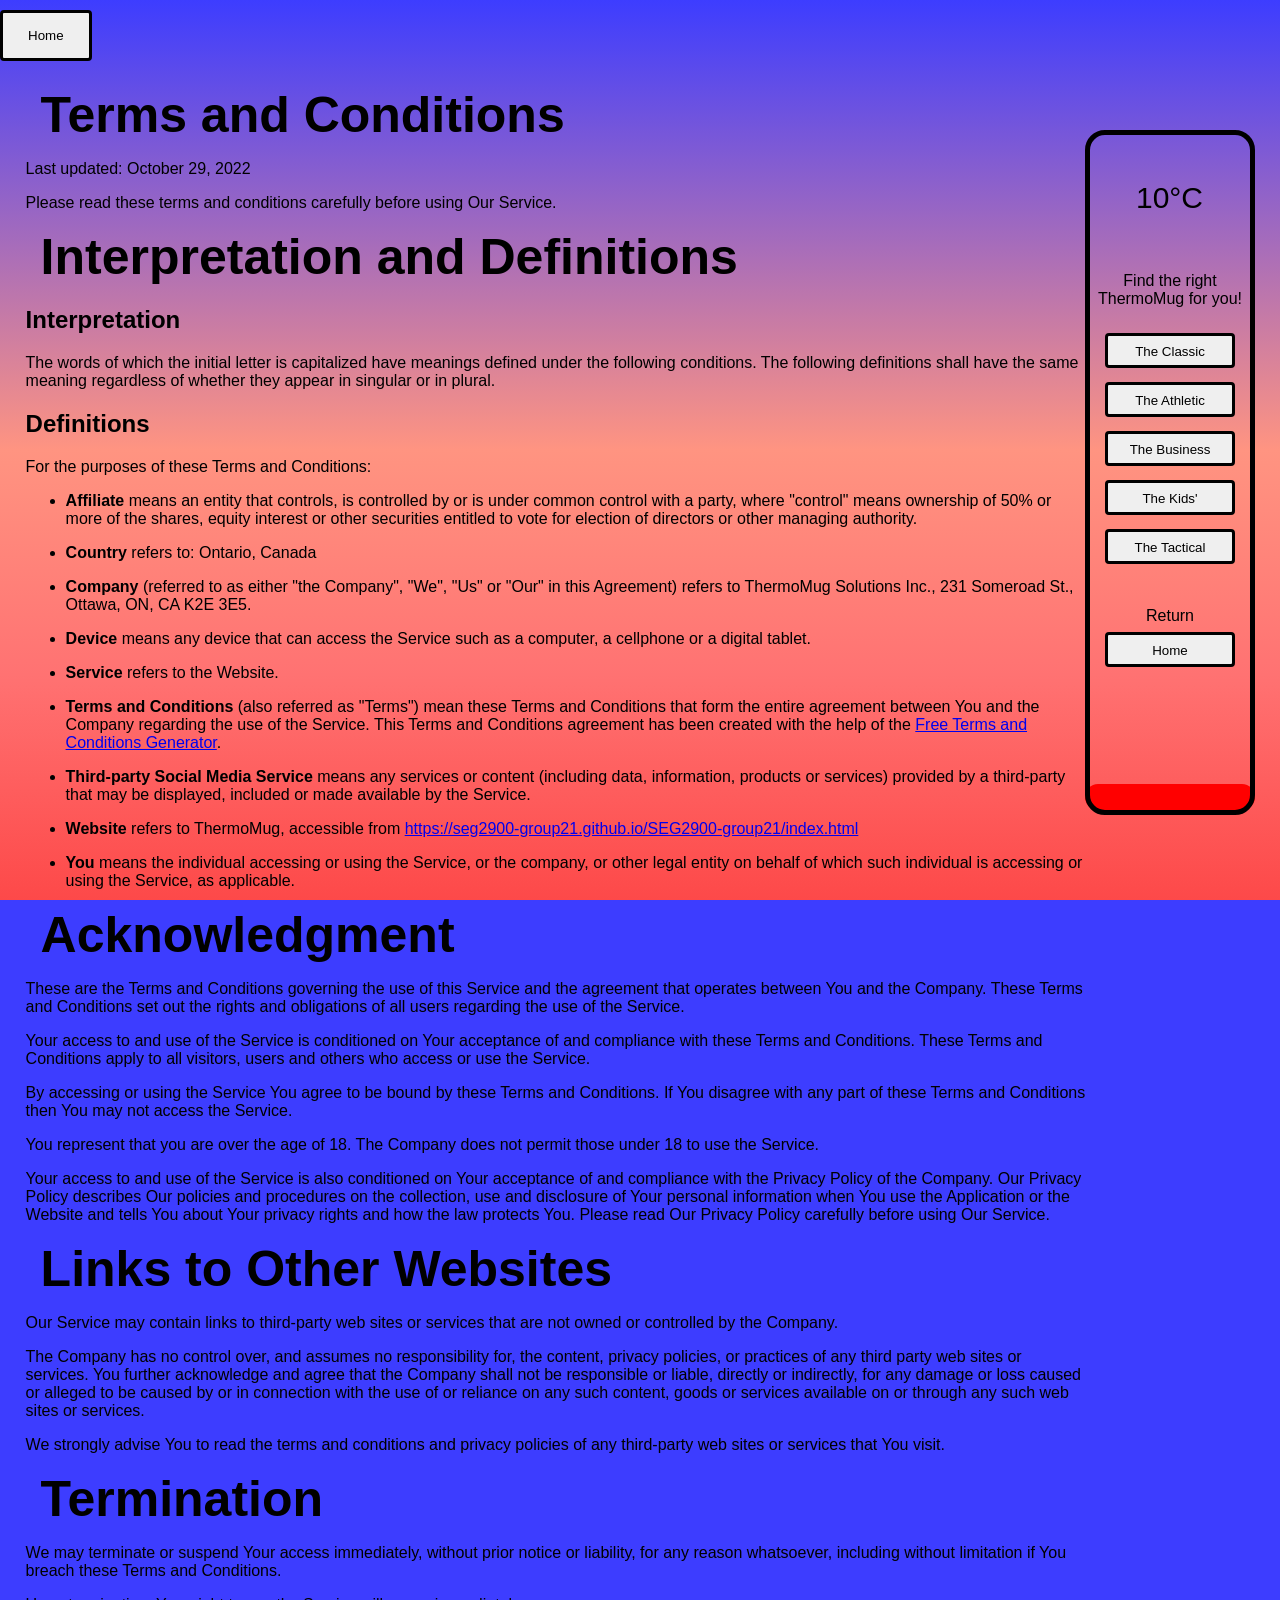
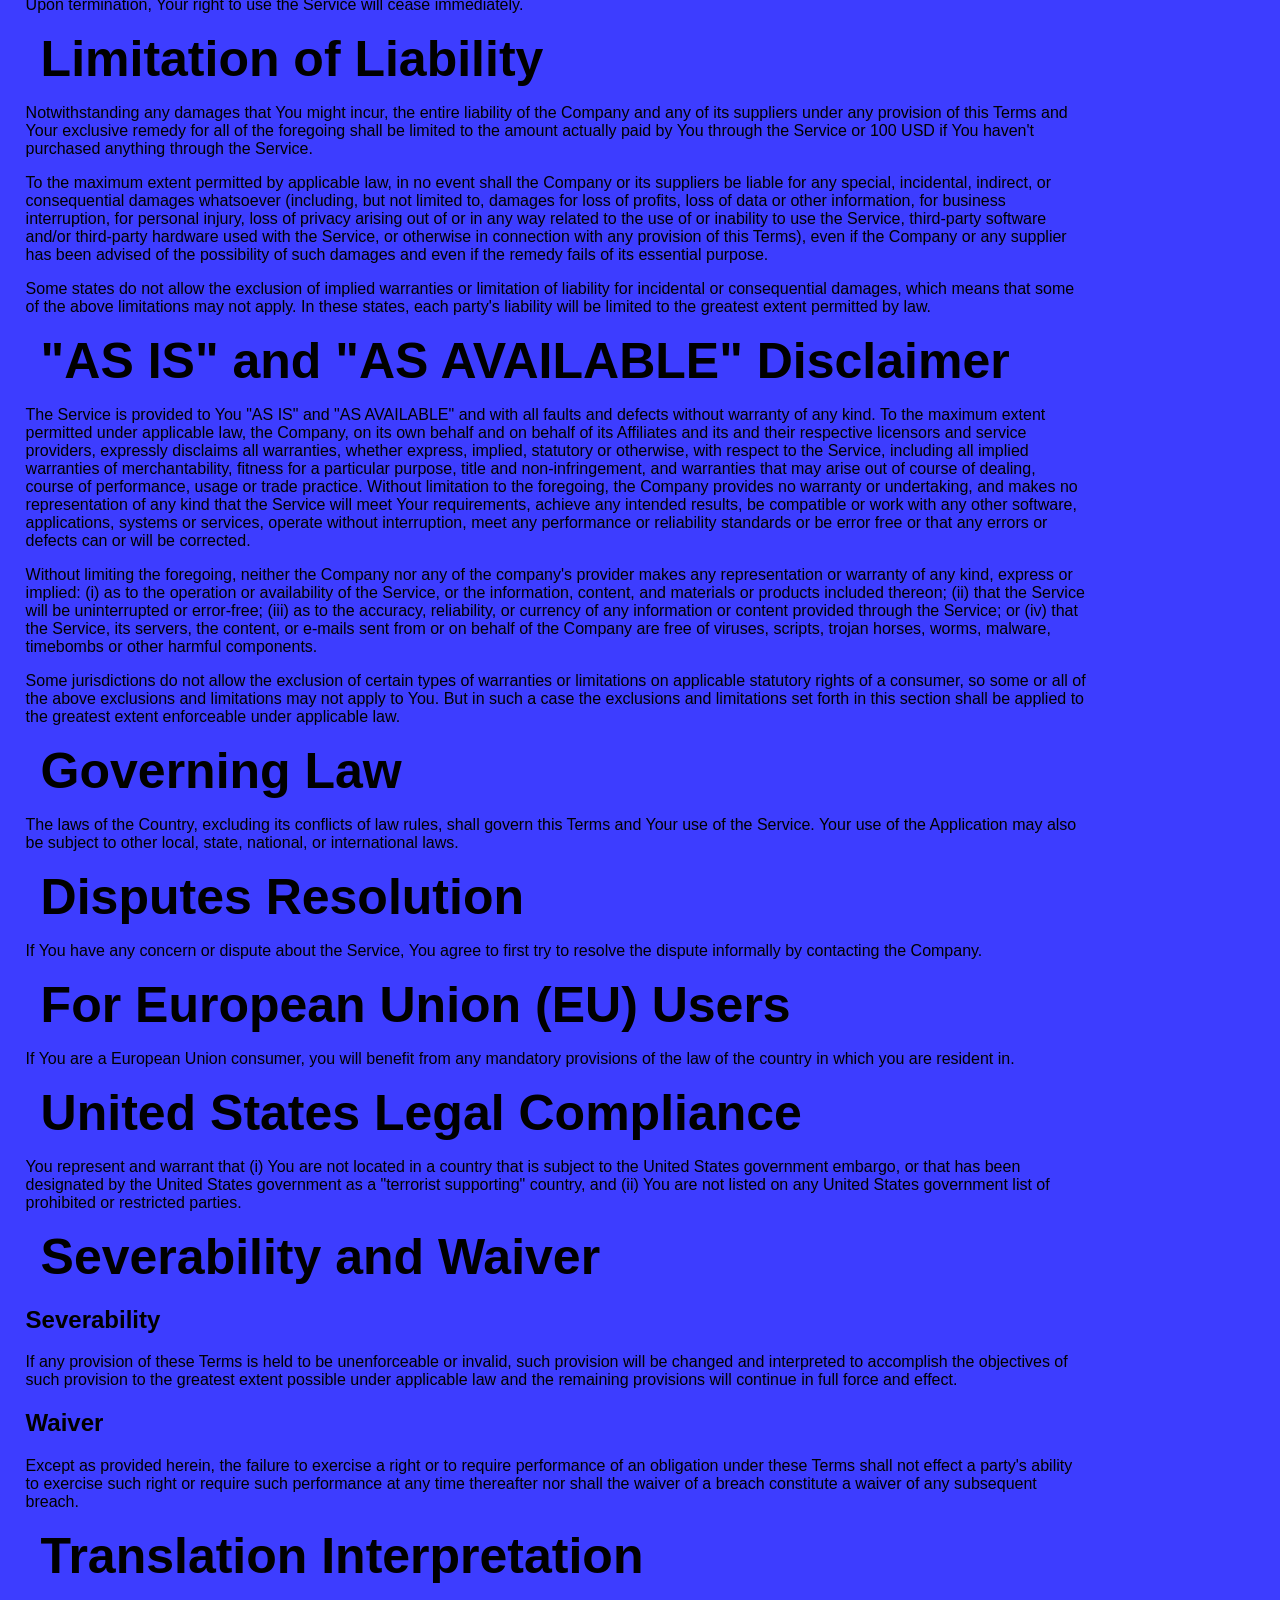
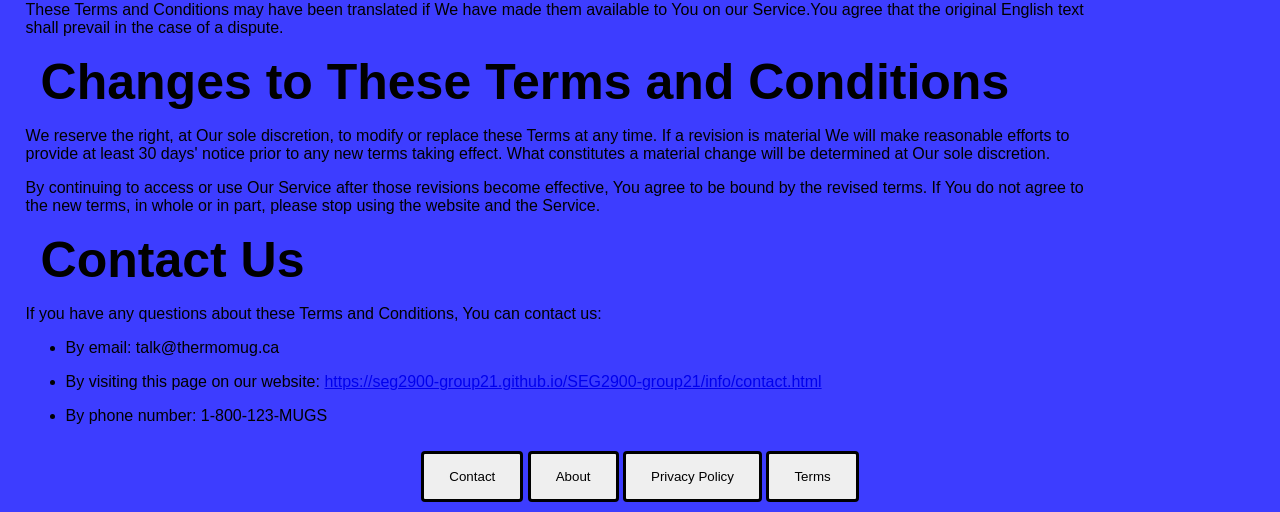
<file: info/terms.html>
<!DOCTYPE html>
<html>
    <head>
        <meta charset="UTF-8">
        <meta name="viewport" content="width=device-width, initial-scale=1.0">
        <link rel="stylesheet" href="../style.css">
        <title>ThermoMug | Terms</title>
    </head>
    <body>

        <script src="../script.js"></script>
        <div id="flash"></div>
        <button class="footButtons" onclick="location.href='../index.html'">Home</button>

        <div class="policy">
        <!-- Site used for the terms : https://app.freeprivacypolicy.com/ -->
        <h1>Terms and Conditions</h1>
        <p>Last updated: October 29, 2022</p>
        <p>Please read these terms and conditions carefully before using Our Service.</p>
        <h1>Interpretation and Definitions</h1>
        <h2>Interpretation</h2>
        <p>The words of which the initial letter is capitalized have meanings defined under the following conditions. The following definitions shall have the same meaning regardless of whether they appear in singular or in plural.</p>
        <h2>Definitions</h2>
        <p>For the purposes of these Terms and Conditions:</p>
        <ul>
            <li><p><strong>Affiliate</strong> means an entity that controls, is controlled by or is under common control with a party, where &quot;control&quot; means ownership of 50% or more of the shares, equity interest or other securities entitled to vote for election of directors or other managing authority.</p></li>
            <li><p><strong>Country</strong> refers to: Ontario,  Canada</p></li>
            <li><p><strong>Company</strong> (referred to as either &quot;the Company&quot;, &quot;We&quot;, &quot;Us&quot; or &quot;Our&quot; in this Agreement) refers to ThermoMug Solutions Inc., 231 Someroad St., Ottawa, ON, CA K2E 3E5.</p></li>
            <li><p><strong>Device</strong> means any device that can access the Service such as a computer, a cellphone or a digital tablet.</p></li>
            <li><p><strong>Service</strong> refers to the Website.</p></li>
            <li><p><strong>Terms and Conditions</strong> (also referred as &quot;Terms&quot;) mean these Terms and Conditions that form the entire agreement between You and the Company regarding the use of the Service. This Terms and Conditions agreement has been created with the help of the <a href="https://www.freeprivacypolicy.com/free-terms-and-conditions-generator/" target="_blank">Free Terms and Conditions Generator</a>.</p></li>
            <li><p><strong>Third-party Social Media Service</strong> means any services or content (including data, information, products or services) provided by a third-party that may be displayed, included or made available by the Service.</p></li>
            <li><p><strong>Website</strong> refers to ThermoMug, accessible from <a href="https://seg2900-group21.github.io/SEG2900-group21/index.html" rel="external nofollow noopener" target="_blank">https://seg2900-group21.github.io/SEG2900-group21/index.html</a></p></li>
            <li><p><strong>You</strong> means the individual accessing or using the Service, or the company, or other legal entity on behalf of which such individual is accessing or using the Service, as applicable.</p></li>
        </ul>
        <h1>Acknowledgment</h1>
        <p>These are the Terms and Conditions governing the use of this Service and the agreement that operates between You and the Company. These Terms and Conditions set out the rights and obligations of all users regarding the use of the Service.</p>
        <p>Your access to and use of the Service is conditioned on Your acceptance of and compliance with these Terms and Conditions. These Terms and Conditions apply to all visitors, users and others who access or use the Service.</p>
        <p>By accessing or using the Service You agree to be bound by these Terms and Conditions. If You disagree with any part of these Terms and Conditions then You may not access the Service.</p>
        <p>You represent that you are over the age of 18. The Company does not permit those under 18 to use the Service.</p>
        <p>Your access to and use of the Service is also conditioned on Your acceptance of and compliance with the Privacy Policy of the Company. Our Privacy Policy describes Our policies and procedures on the collection, use and disclosure of Your personal information when You use the Application or the Website and tells You about Your privacy rights and how the law protects You. Please read Our Privacy Policy carefully before using Our Service.</p>
        <h1>Links to Other Websites</h1>
        <p>Our Service may contain links to third-party web sites or services that are not owned or controlled by the Company.</p>
        <p>The Company has no control over, and assumes no responsibility for, the content, privacy policies, or practices of any third party web sites or services. You further acknowledge and agree that the Company shall not be responsible or liable, directly or indirectly, for any damage or loss caused or alleged to be caused by or in connection with the use of or reliance on any such content, goods or services available on or through any such web sites or services.</p>
        <p>We strongly advise You to read the terms and conditions and privacy policies of any third-party web sites or services that You visit.</p>
        <h1>Termination</h1>
        <p>We may terminate or suspend Your access immediately, without prior notice or liability, for any reason whatsoever, including without limitation if You breach these Terms and Conditions.</p>
        <p>Upon termination, Your right to use the Service will cease immediately.</p>
        <h1>Limitation of Liability</h1>
        <p>Notwithstanding any damages that You might incur, the entire liability of the Company and any of its suppliers under any provision of this Terms and Your exclusive remedy for all of the foregoing shall be limited to the amount actually paid by You through the Service or 100 USD if You haven't purchased anything through the Service.</p>
        <p>To the maximum extent permitted by applicable law, in no event shall the Company or its suppliers be liable for any special, incidental, indirect, or consequential damages whatsoever (including, but not limited to, damages for loss of profits, loss of data or other information, for business interruption, for personal injury, loss of privacy arising out of or in any way related to the use of or inability to use the Service, third-party software and/or third-party hardware used with the Service, or otherwise in connection with any provision of this Terms), even if the Company or any supplier has been advised of the possibility of such damages and even if the remedy fails of its essential purpose.</p>
        <p>Some states do not allow the exclusion of implied warranties or limitation of liability for incidental or consequential damages, which means that some of the above limitations may not apply. In these states, each party's liability will be limited to the greatest extent permitted by law.</p>
        <h1>&quot;AS IS&quot; and &quot;AS AVAILABLE&quot; Disclaimer</h1>
        <p>The Service is provided to You &quot;AS IS&quot; and &quot;AS AVAILABLE&quot; and with all faults and defects without warranty of any kind. To the maximum extent permitted under applicable law, the Company, on its own behalf and on behalf of its Affiliates and its and their respective licensors and service providers, expressly disclaims all warranties, whether express, implied, statutory or otherwise, with respect to the Service, including all implied warranties of merchantability, fitness for a particular purpose, title and non-infringement, and warranties that may arise out of course of dealing, course of performance, usage or trade practice. Without limitation to the foregoing, the Company provides no warranty or undertaking, and makes no representation of any kind that the Service will meet Your requirements, achieve any intended results, be compatible or work with any other software, applications, systems or services, operate without interruption, meet any performance or reliability standards or be error free or that any errors or defects can or will be corrected.</p>
        <p>Without limiting the foregoing, neither the Company nor any of the company's provider makes any representation or warranty of any kind, express or implied: (i) as to the operation or availability of the Service, or the information, content, and materials or products included thereon; (ii) that the Service will be uninterrupted or error-free; (iii) as to the accuracy, reliability, or currency of any information or content provided through the Service; or (iv) that the Service, its servers, the content, or e-mails sent from or on behalf of the Company are free of viruses, scripts, trojan horses, worms, malware, timebombs or other harmful components.</p>
        <p>Some jurisdictions do not allow the exclusion of certain types of warranties or limitations on applicable statutory rights of a consumer, so some or all of the above exclusions and limitations may not apply to You. But in such a case the exclusions and limitations set forth in this section shall be applied to the greatest extent enforceable under applicable law.</p>
        <h1>Governing Law</h1>
        <p>The laws of the Country, excluding its conflicts of law rules, shall govern this Terms and Your use of the Service. Your use of the Application may also be subject to other local, state, national, or international laws.</p>
        <h1>Disputes Resolution</h1>
        <p>If You have any concern or dispute about the Service, You agree to first try to resolve the dispute informally by contacting the Company.</p>
        <h1>For European Union (EU) Users</h1>
        <p>If You are a European Union consumer, you will benefit from any mandatory provisions of the law of the country in which you are resident in.</p>
        <h1>United States Legal Compliance</h1>
        <p>You represent and warrant that (i) You are not located in a country that is subject to the United States government embargo, or that has been designated by the United States government as a &quot;terrorist supporting&quot; country, and (ii) You are not listed on any United States government list of prohibited or restricted parties.</p>
        <h1>Severability and Waiver</h1>
        <h2>Severability</h2>
        <p>If any provision of these Terms is held to be unenforceable or invalid, such provision will be changed and interpreted to accomplish the objectives of such provision to the greatest extent possible under applicable law and the remaining provisions will continue in full force and effect.</p>
        <h2>Waiver</h2>
        <p>Except as provided herein, the failure to exercise a right or to require performance of an obligation under these Terms shall not effect a party's ability to exercise such right or require such performance at any time thereafter nor shall the waiver of a breach constitute a waiver of any subsequent breach.</p>
        <h1>Translation Interpretation</h1>
        <p>These Terms and Conditions may have been translated if We have made them available to You on our Service.You agree that the original English text shall prevail in the case of a dispute.</p>
        <h1>Changes to These Terms and Conditions</h1>
        <p>We reserve the right, at Our sole discretion, to modify or replace these Terms at any time. If a revision is material We will make reasonable efforts to provide at least 30 days' notice prior to any new terms taking effect. What constitutes a material change will be determined at Our sole discretion.</p>
        <p>By continuing to access or use Our Service after those revisions become effective, You agree to be bound by the revised terms. If You do not agree to the new terms, in whole or in part, please stop using the website and the Service.</p>
        <h1>Contact Us</h1>
        <p>If you have any questions about these Terms and Conditions, You can contact us:</p>
        <ul>
            <li><p>By email: talk@thermomug.ca</p></li>
            <li><p>By visiting this page on our website: <a href="https://seg2900-group21.github.io/SEG2900-group21/info/contact.html" rel="external nofollow noopener" target="_blank">https://seg2900-group21.github.io/SEG2900-group21/info/contact.html</a></p></li>
            <li><p>By phone number: 1-800-123-MUGS</p></li>
        </ul>
        </div>

        <div class="menuContainer" id="menuContainer">
            <div style="position:absolute;padding:30%;font-size:30px;"; id="tempature">10°C</div>
            <div class="menuBar" id="menuBar">
                <span class="spanCenter">
                    <label>Find the right ThermoMug for you!</label><br><br>
                    <button class="menuButtons" onclick="location.href='../product-feature/original.html'">The Classic</button><br>
                    <button class="menuButtons" onclick="location.href='../product-feature/athletic.html'">The Athletic</button><br>
                    <button class="menuButtons" onclick="location.href='../product-feature/business.html'">The Business</button><br>
                    <button class="menuButtons" onclick="location.href='../product-feature/youth.html'">The Kids'</button><br>
                    <button class="menuButtons" onclick="location.href='../product-feature/tactical.html'">The Tactical</button><br><br>
                    <br>Return
                    <button class="menuButtons" onclick="location.href='../index.html'">Home</a>
                </span>
            </div>
            <div class="thermoLiquid" id="thermoLiquid"></div>
        </div>
        <div class="footButtonsContainer">
            <button class="footButtons" onclick="location.href='contact.html'">Contact</button>
            <button class="footButtons" onclick="location.href='about.html'">About</button>
            <button class="footButtons" onclick="location.href='privacy.html'">Privacy Policy</button>
            <button class="footButtons" onclick="location.href='terms.html'">Terms</button>
        </div>
    </body>
</html>
</file>
<file: style.css>
html {
    -ms-overflow-style:none;
    scrollbar-width:none;
}
html::-webkit-scrollbar { /*these functions will hide the scroll bar from view for all commonly used browsers*/
    display:none;
}

body {
    font-family: 'Trebuchet MS', 'Lucida Sans Unicode', 'Lucida Grande', 'Lucida Sans', Arial, sans-serif;
    margin: 0;
    padding:0;
    background-size: 100%;
    background: rgb(61, 61, 255);
    background-repeat: no-repeat; 
}

#flash {
    width:100vw;
    height:100vh;
    position:fixed;
    background:linear-gradient(to bottom, rgb(61, 61, 255) 0%, rgb(255, 148, 129) 50%, rgb(255, 114, 114) 75%, rgb(253, 73, 73) 100%);
    z-index:-1;
}
#flash::before {
    content:'';
    width:100vw;
    height:100vh;
    position:fixed;
    background:linear-gradient(to top, rgb(253, 73, 73) 0%, rgb(119, 221, 255) 50%, rgb(96, 151, 235) 75%, rgb(61, 61, 255) 100%);
    opacity:0;
    animation:flash 3500ms ease-in-out 0s infinite alternate-reverse;
    z-index:-1;
}
@keyframes flash {
    0% {
      opacity: 0;
    }
    100% {
      opacity: 1;
    }
}

h1 {
    font-size:50px;
    margin:15px;
}

.imgDisplay {
    margin-left:25%;
    margin-right:25%;
}

.outline {
    border: 4px solid black;
    border-radius: 40px;
    background-color: rgb(211,211,211,0.3);
}

.center {
    text-align:center;
}

.centerLogin {
    display: flex;
    justify-content: center;
    align-items: center;
    text-align: center;
    min-height: 100vh;
}

.mugInfo {
    width: 85%;
}

.policy {
    margin-left:2%;
    margin-right: 15%;
}

.menuContainer {
    position:fixed;
    right:20px;
    bottom:10%;
    width:170px;
    height:75%;
    border:5px solid transparent;
    display:inline-block;
    text-align:center;
}

.menuBar {
    display:table;
    margin:0 auto;
    background-color:transparent;
    height:100%;
    z-index:1;
    bottom:60px;
    overflow:hidden;
    border-radius:20px;
    border:5px solid black;
}

.spanCenter {
    display:table-cell;
    vertical-align:middle;
}

.thermoLiquid {
    background-color:red;
    margin:0 auto;
    position:fixed;
    z-index:-1;
    text-align:center;
    bottom:10%;
    border-radius:20px;
    padding:13px 85px;
}


.footButtonsContainer {
    text-align:center;
    position:relative;
}

button {
    border:3px solid black;
    border-radius:4px;
    color:black;
    padding:15px 25px;
    text-align:center;
}

.menuButtons {
    width: 130px;
    height: 35px;
    padding: 5%;
    margin: 7px;
}

.footButtons {
    margin:10px auto;
    display:inline-block;
}

img {
    border-radius:15px;
    height:30%;
    width:30%;
    transition-duration: 0.2s;
    box-shadow: 0 0 0 0 rgba(0,0,0,0.5);
}

img:hover { /*shadow effect for images while you hover over them*/
    transition-duration: 0.2s;
    box-shadow: 0px 10px 10px 0px rgba(0,0,0,0.5);
}
.addButton {
    background-color: #32CD03;
    color: black;
    border: 2px solid #4CAF50;
  }
.removeButton{
    background-color: #FF4500;
    color: black;
    border: 2px solid #8B0000;
}
</file>
